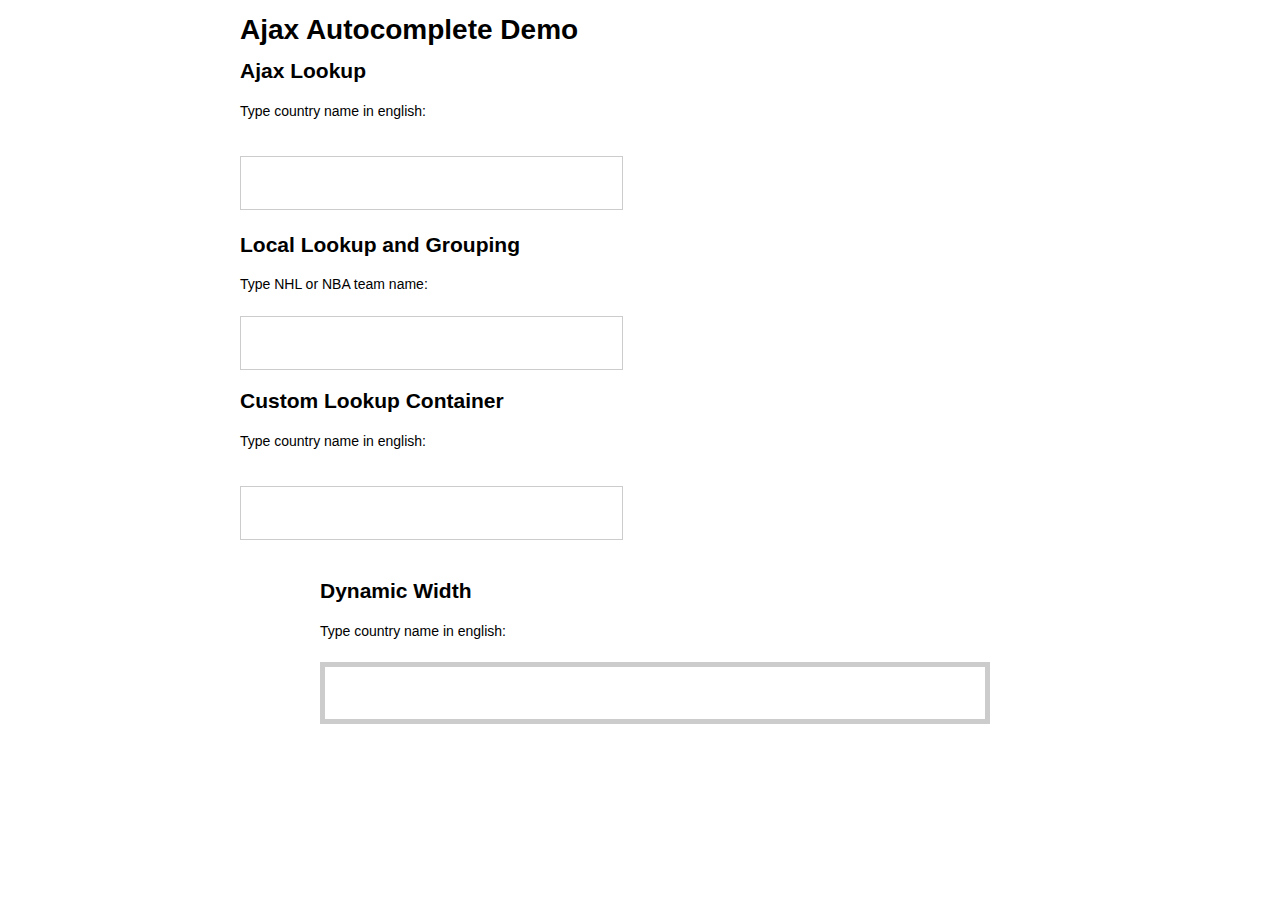
<file: admin/assets/js/plugins/autocomplete/index.htm>
﻿<!DOCTYPE html>
<html xmlns="http://www.w3.org/1999/xhtml">
<head>
    <title>DevBridge Autocomplete Demo</title>
    <link href="content/styles.css" rel="stylesheet" />
</head>
<body>
    <div class="container">
        <h1>Ajax Autocomplete Demo</h1>

        <h2>Ajax Lookup</h2>
        <p>Type country name in english:</p>
        <div style="position: relative; height: 80px;">
            <input type="text" name="country" id="autocomplete-ajax" style="position: absolute; z-index: 2; background: transparent;"/>
            <input type="text" name="country" id="autocomplete-ajax-x" disabled="disabled" style="color: #CCC; position: absolute; background: transparent; z-index: 1;"/>
        </div>
        <div id="selction-ajax"></div>
        
        <h2>Local Lookup and Grouping</h2>
        <p>Type NHL or NBA team name:</p>
        <div>
            <input type="text" name="country" id="autocomplete"/>
        </div>
        <div id="selection"></div>

        <h2>Custom Lookup Container</h2>
        <p>Type country name in english:</p>
        <div>
            <input type="text" name="country" id="autocomplete-custom-append" style="float: left;"/>
            <div id="suggestions-container" style="position: relative; float: left; width: 400px; margin: 10px;"></div>
        </div>
    </div>
    
    <div style="width: 50%; margin: 0 auto; clear: both;">
        <h2>Dynamic Width</h2>
        <p>Type country name in english:</p>
        <div>
            <input type="text" name="country" id="autocomplete-dynamic" style="width: 100%; border-width: 5px;"/>
        </div>
    </div>

    <script type="text/javascript" src="scripts/jquery-1.8.2.min.js"></script>
    <script type="text/javascript" src="scripts/jquery.mockjax.js"></script>
    <script type="text/javascript" src="src/jquery.autocomplete.js"></script>
    <script type="text/javascript" src="scripts/countries.js"></script>
    <script type="text/javascript" src="scripts/demo.js"></script>
</body>
</html>
</file>
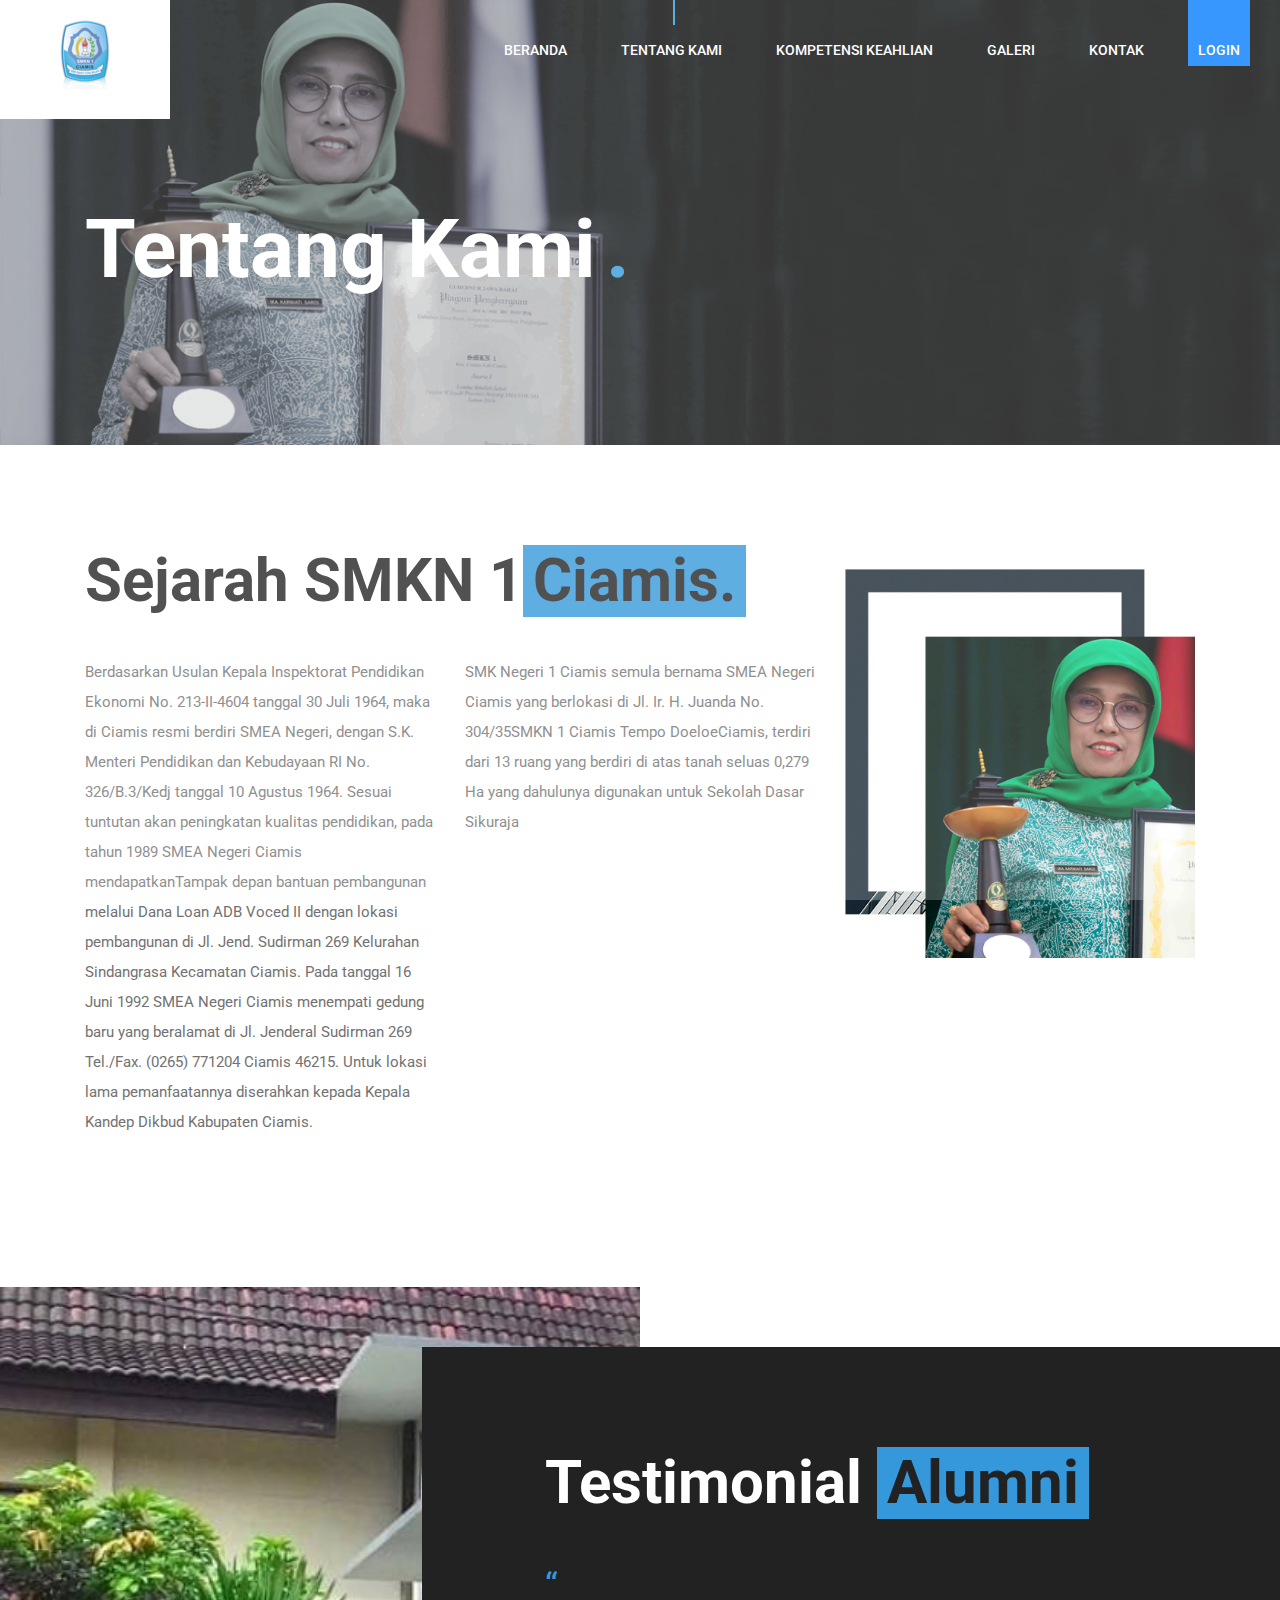
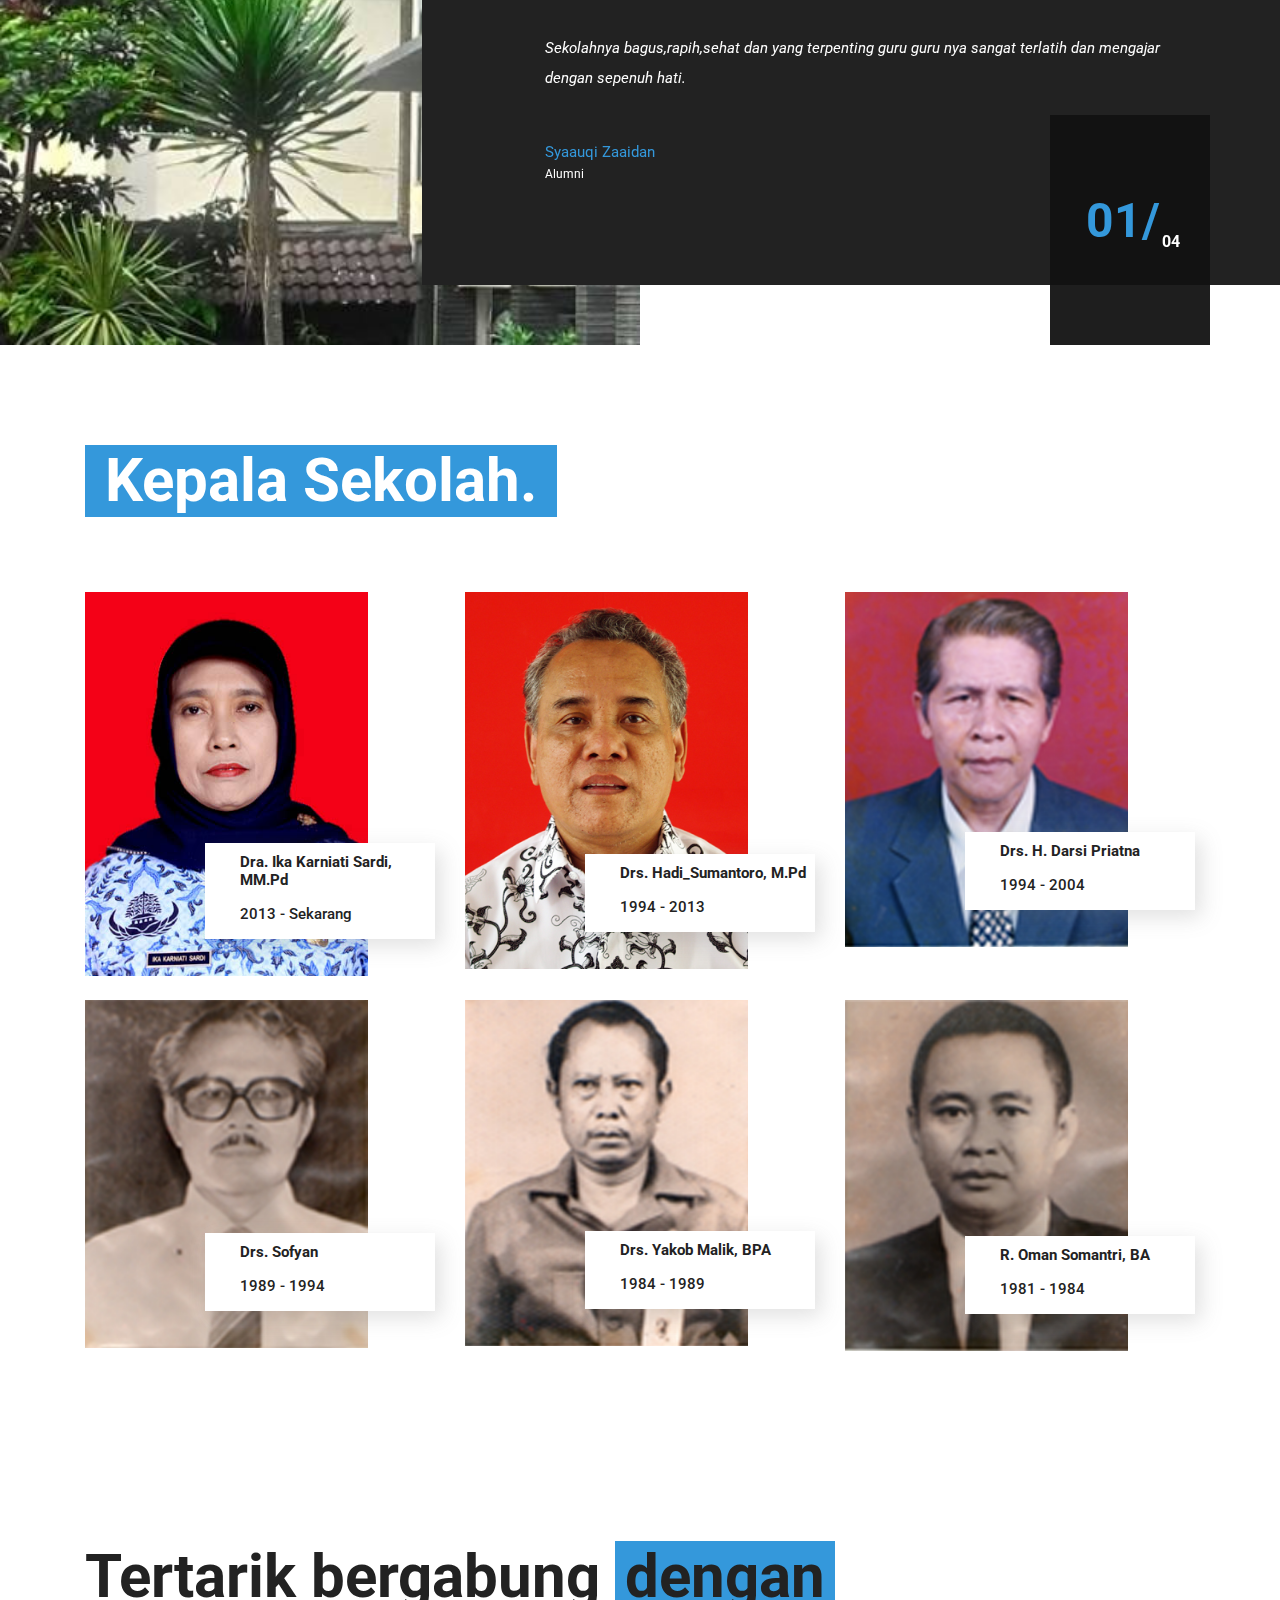
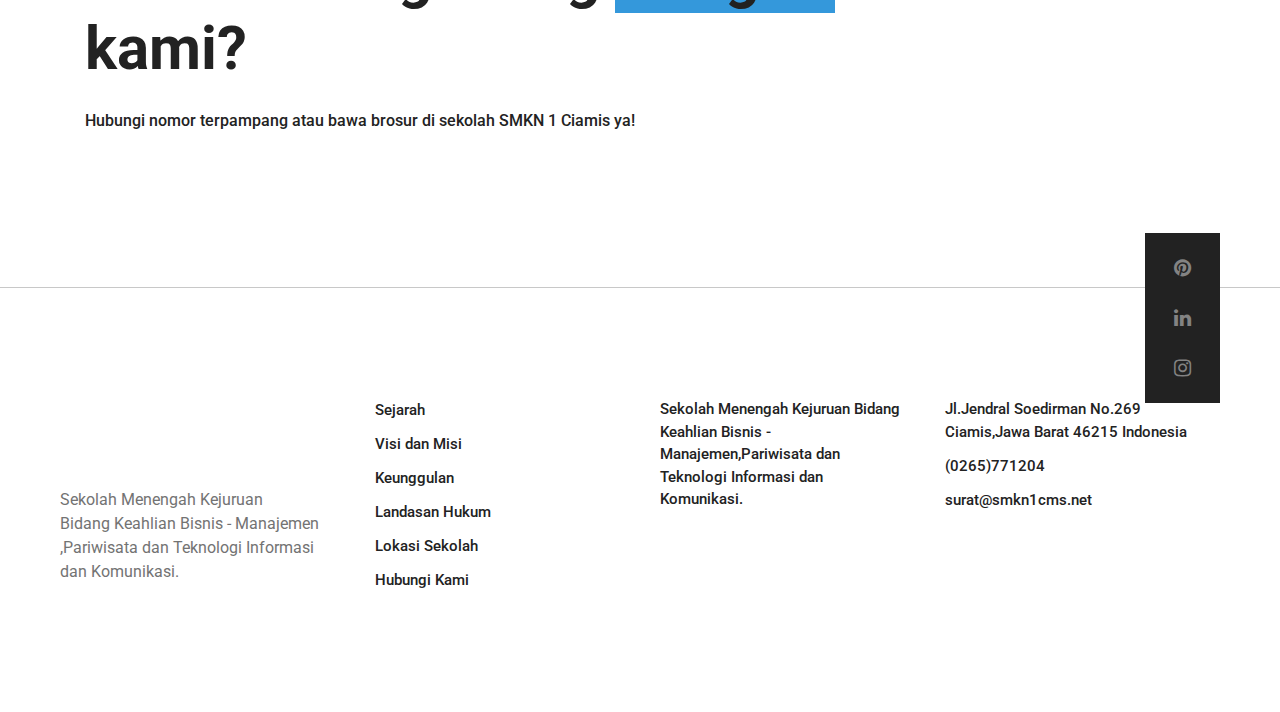
<file: about.html>
<!DOCTYPE html>
<html lang="en">

<head>
    <title>SMKN 1 Ciamis - Website Sekolah</title>
    <meta charset="UTF-8">
    <meta name="description" content="SMKN 1 Ciamis - Website">
    <meta name="keywords" content="arcade, architecture, onepage, creative, html">
    <meta name="viewport" content="width=device-width, initial-scale=1.0">
    <!-- Favicon -->
    <link href="img/logo2.png" rel="shortcut icon" />

    <!-- Google Fonts -->
    <link href="https://fonts.googleapis.com/css?family=Roboto:300,400,500,700" rel="stylesheet">

    <!-- Stylesheets -->
    <link rel="stylesheet" href="css/bootstrap.min.css" />
    <link rel="stylesheet" href="css/font-awesome.min.css" />
    <link rel="stylesheet" href="css/animate.css" />
    <link rel="stylesheet" href="css/owl.carousel.css" />
    <link rel="stylesheet" href="css/style.css" />


    <!--[if lt IE 9]>
	  <script src="https://oss.maxcdn.com/html5shiv/3.7.2/html5shiv.min.js"></script>
	  <script src="https://oss.maxcdn.com/respond/1.4.2/respond.min.js"></script>
	<![endif]-->

</head>

<body>
    <!-- Page Preloder -->
    <div id="preloder">
        <div class="loader"></div>
    </div>

    <!-- Header section start -->
    <header class="header-area">
        <a href="index.php" class="logo-area">
            <img src="img/logo.png" alt="">
        </a>
        <div class="nav-switch">
            <i class="fa fa-bars"></i>
        </div>
        <nav class="nav-menu">
            <ul>
                <li><a href="index.php">Beranda</a></li>
                <li class="active"><a href="about.html">Tentang Kami</a></li>
                <li><a href="jurusan.html">Kompetensi Keahlian</a></li>
                <li><a href="portfolio.html">Galeri</a></li>
                <li><a href="contact.html">Kontak</a></li>
                <li><a href="index.php" class="mobile-login btn-primary">Login</a></li>
            </ul>
        </nav>
    </header>
    <!-- Header section end -->


    <!-- Page header section start -->
    <section class="page-header-section set-bg" data-setbg="img/header-bg.jpg">
        <div class="container">
            <h1 class="header-title">Tentang Kami<span>.</span></h1>
        </div>
    </section>
    <!-- Page header section end -->



    <!-- Intro section start -->
    <section class="intro-section spad">
        <div class="container">
            <div class="row">
                <div class="col-lg-8 intro-text">
                    <h1>Sejarah SMKN 1<span>Ciamis.</span></h1>
                    <div class="row">
                        <div class="col-md-6">
                            <p>Berdasarkan Usulan Kepala Inspektorat Pendidikan Ekonomi No. 213-II-4604 tanggal 30 Juli 1964, maka di Ciamis resmi berdiri SMEA Negeri, dengan S.K. Menteri Pendidikan dan Kebudayaan RI No. 326/B.3/Kedj tanggal 10 Agustus 1964.
                                Sesuai tuntutan akan peningkatan kualitas pendidikan, pada tahun 1989 SMEA Negeri Ciamis mendapatkanTampak depan bantuan pembangunan melalui Dana Loan ADB Voced II dengan lokasi pembangunan di Jl. Jend. Sudirman 269 Kelurahan
                                Sindangrasa Kecamatan Ciamis. Pada tanggal 16 Juni 1992 SMEA Negeri Ciamis menempati gedung baru yang beralamat di Jl. Jenderal Sudirman 269 Tel./Fax. (0265) 771204 Ciamis 46215. Untuk lokasi lama pemanfaatannya diserahkan
                                kepada Kepala Kandep Dikbud Kabupaten Ciamis. </p>
                        </div>
                        <div class="col-md-6">
                            <p>SMK Negeri 1 Ciamis semula bernama SMEA Negeri Ciamis yang berlokasi di Jl. Ir. H. Juanda No. 304/35SMKN 1 Ciamis Tempo DoeloeCiamis, terdiri dari 13 ruang yang berdiri di atas tanah seluas 0,279 Ha yang dahulunya digunakan
                                untuk Sekolah Dasar Sikuraja</p>
                        </div>
                    </div>
                </div>
                <div class="col-lg-4 pt-4">
                    <img src="img/about.jpg" alt="">
                </div>
            </div>
        </div>
    </section>
    <!-- Intro section end -->


    <!-- Testimonials section start -->
    <section class="testimonials-section spad">
        <div class="testimonials-image-box"></div>
        <div class="container">
            <div class="row">
                <div class="col-lg-7 pl-lg-0 offset-lg-5 cta-content">
                    <h1>Testimonial <span> Alumni</span></h1>
                    <div class="qut">“</div>
                    <div class="testimonials-slider" id="test-slider">
                        <div class="ts-item">
                            <p>Sekolahnya bagus,rapih,sehat dan yang terpenting guru guru nya sangat terlatih dan mengajar dengan sepenuh hati.</p>
                            <h4>Syaauqi Zaaidan</h4>
                            <span>Alumni</span>
                        </div>
                        <div class="ts-item">
                            <p>Sekolah ini merupakan sekolah yang terbaik di ciamis dari segi manapun!</p>
                            <h4>Askal Fahrezi</h4>
                            <span>Alumni</span>
                        </div>
                        <div class="ts-item">
                            <p>Sekolahnya keren! jurusannya banyak! rame deh pokoknya!</p>
                            <h4>Luthfi Ramdhan</h4>
                            <span>Alumni</span>
                        </div>
                        <div class="ts-item">
                            <p>Banyak cowok ganteng.. pokoknya betah deh! hahahahah</p>
                            <h4>Nurul Annisa</h4>
                            <span>Alumni</span>
                        </div>

                    </div>
                    <div class="slide-num-holder test-slider" id="snh-2"></div>
                </div>
            </div>
        </div>
    </section>
    <!-- Testimonials section end -->



    <!-- Team section start -->
    <section class="team-section spad">
        <div class="container">
            <div class="section-title mb100">
                <h1 class="text-white">Kepala Sekolah.</h1>
            </div>
            <div class="row">
                <div class="col-lg-4 col-md-6">
                    <div class="team-member">
                        <img src="img/team/1.jpg" alt="">
                        <div class="member-info">
                            <h4>Dra. Ika Karniati Sardi, MM.Pd</h4>
                            <p>2013 - Sekarang</p>
                        </div>
                    </div>
                </div>
                <div class="col-lg-4 col-md-6">
                    <div class="team-member">
                        <img src="img/team/2.jpg" alt="">
                        <div class="member-info">
                            <h4>Drs. Hadi_Sumantoro, M.Pd</h4>
                            <p>1994 - 2013</p>
                        </div>
                    </div>
                </div>
                <div class="col-lg-4 col-md-6">
                    <div class="team-member">
                        <img src="img/team/3.jpg" alt="">
                        <div class="member-info">
                            <h4>Drs. H. Darsi Priatna</h4>
                            <p>1994 - 2004</p>
                        </div>
                    </div>
                </div>
            </div>
            <br>
            <div class="row">
                <div class="col-lg-4 col-md-6">
                    <div class="team-member">
                        <img src="img/team/4.jpg" alt="">
                        <div class="member-info">
                            <h4>Drs. Sofyan</h4>
                            <p>1989 - 1994</p>
                        </div>
                    </div>
                </div>
                <div class="col-lg-4 col-md-6">
                    <div class="team-member">
                        <img src="img/team/5.jpg" alt="">
                        <div class="member-info">
                            <h4>Drs. Yakob Malik, BPA</h4>
                            <p>1984 - 1989</p>
                        </div>
                    </div>
                </div>
                <div class="col-lg-4 col-md-6">
                    <div class="team-member">
                        <img src="img/team/6.jpg" alt="">
                        <div class="member-info">
                            <h4>R. Oman Somantri, BA</h4>
                            <p>1981 - 1984</p>
                        </div>
                    </div>
                </div>
            </div>
        </div>

    </section>
    <!-- Team section end -->


    <section class="promo-section">
        <div class="container">
            <div class="row">
                <div class="col-lg-9 promo-text">
                    <h1>Tertarik bergabung <span>dengan</span> kami?</h1>
                    <p>Hubungi nomor terpampang atau bawa brosur di sekolah SMKN 1 Ciamis ya!</p>
                </div>
                <!-- <div class="col-lg-3 text-lg-right">
					<a href="#" class="site-btn sb-dark mt-4">Get in Touch</a>
				</div> -->
            </div>
        </div>
    </section>




    <!-- Footer section start -->
    <footer class="footer-section">
        <div class="footer-social">
            <div class="social-links">
                <a href="#"><i class="fa fa-pinterest"></i></a>
                <a href="#"><i class="fa fa-linkedin"></i></a>
                <a href="#"><i class="fa fa-instagram"></i></a>
            </div>
        </div>
        <div class="container">
            <div class="row">
                <div class="col-lg-9 offset-lg-3">
                    <div class="row">
                        <div class="col-md-4">
                            <div class="footer-item">
                                <ul>
                                    <li><a href="#">Sejarah</a></li>
                                    <li><a href="#">Visi dan Misi</a></li>
                                    <li><a href="#">Keunggulan</a></li>
                                    <li><a href="#">Landasan Hukum</a></li>
                                    <li><a href="#">Lokasi Sekolah</a></li>
                                    <li><a href="#">Hubungi Kami</a></li>
                                </ul>
                            </div>
                        </div>
                        <div class="col-md-4">
                            <div class="footer-item">
                                <ul>
                                    <li><a href="#">Sekolah Menengah Kejuruan Bidang Keahlian Bisnis - Manajemen,Pariwisata dan Teknologi Informasi dan Komunikasi.</a></li>
                                </ul>
                            </div>
                        </div>
                        <div class="col-md-4">
                            <div class="footer-item">
                                <ul>
                                    <li><a href="#">Jl.Jendral Soedirman No.269 Ciamis,Jawa Barat 46215 Indonesia</a></li>
                                    <li><a href="#">(0265)771204</a></li>
                                    <li><a href="#">surat@smkn1cms.net</a></li>
                                </ul>
                            </div>
                        </div>
                    </div>
                </div>
            </div>
        </div>

        <!-- Link back to Colorlib can't be removed. Template is licensed under CC BY 3.0. -->
        <div class="copyright">Sekolah Menengah Kejuruan <br> Bidang Keahlian Bisnis - Manajemen <br>,Pariwisata dan Teknologi Informasi <br> dan Komunikasi.</div>
        <!-- Link back to Colorlib can't be removed. Template is licensed under CC BY 3.0. -->

    </footer>
    <!-- Footer section end -->



    <!--====== Javascripts & Jquery ======-->

    <script src="js/jquery-2.1.4.min.js"></script>
    <script src="js/bootstrap.min.js"></script>
    <script src="js/isotope.pkgd.min.js"></script>
    <script src="js/owl.carousel.min.js"></script>
    <script src="js/jquery.owl-filter.js"></script>
    <script src="js/magnific-popup.min.js"></script>
    <script src="js/circle-progress.min.js"></script>
    <script src="js/main.js"></script>
    <script src="//code.tidio.co/0utbudteo0psxelowtmbuxsliit9gjfm.js" async></script>
</body>

</html>
</file>
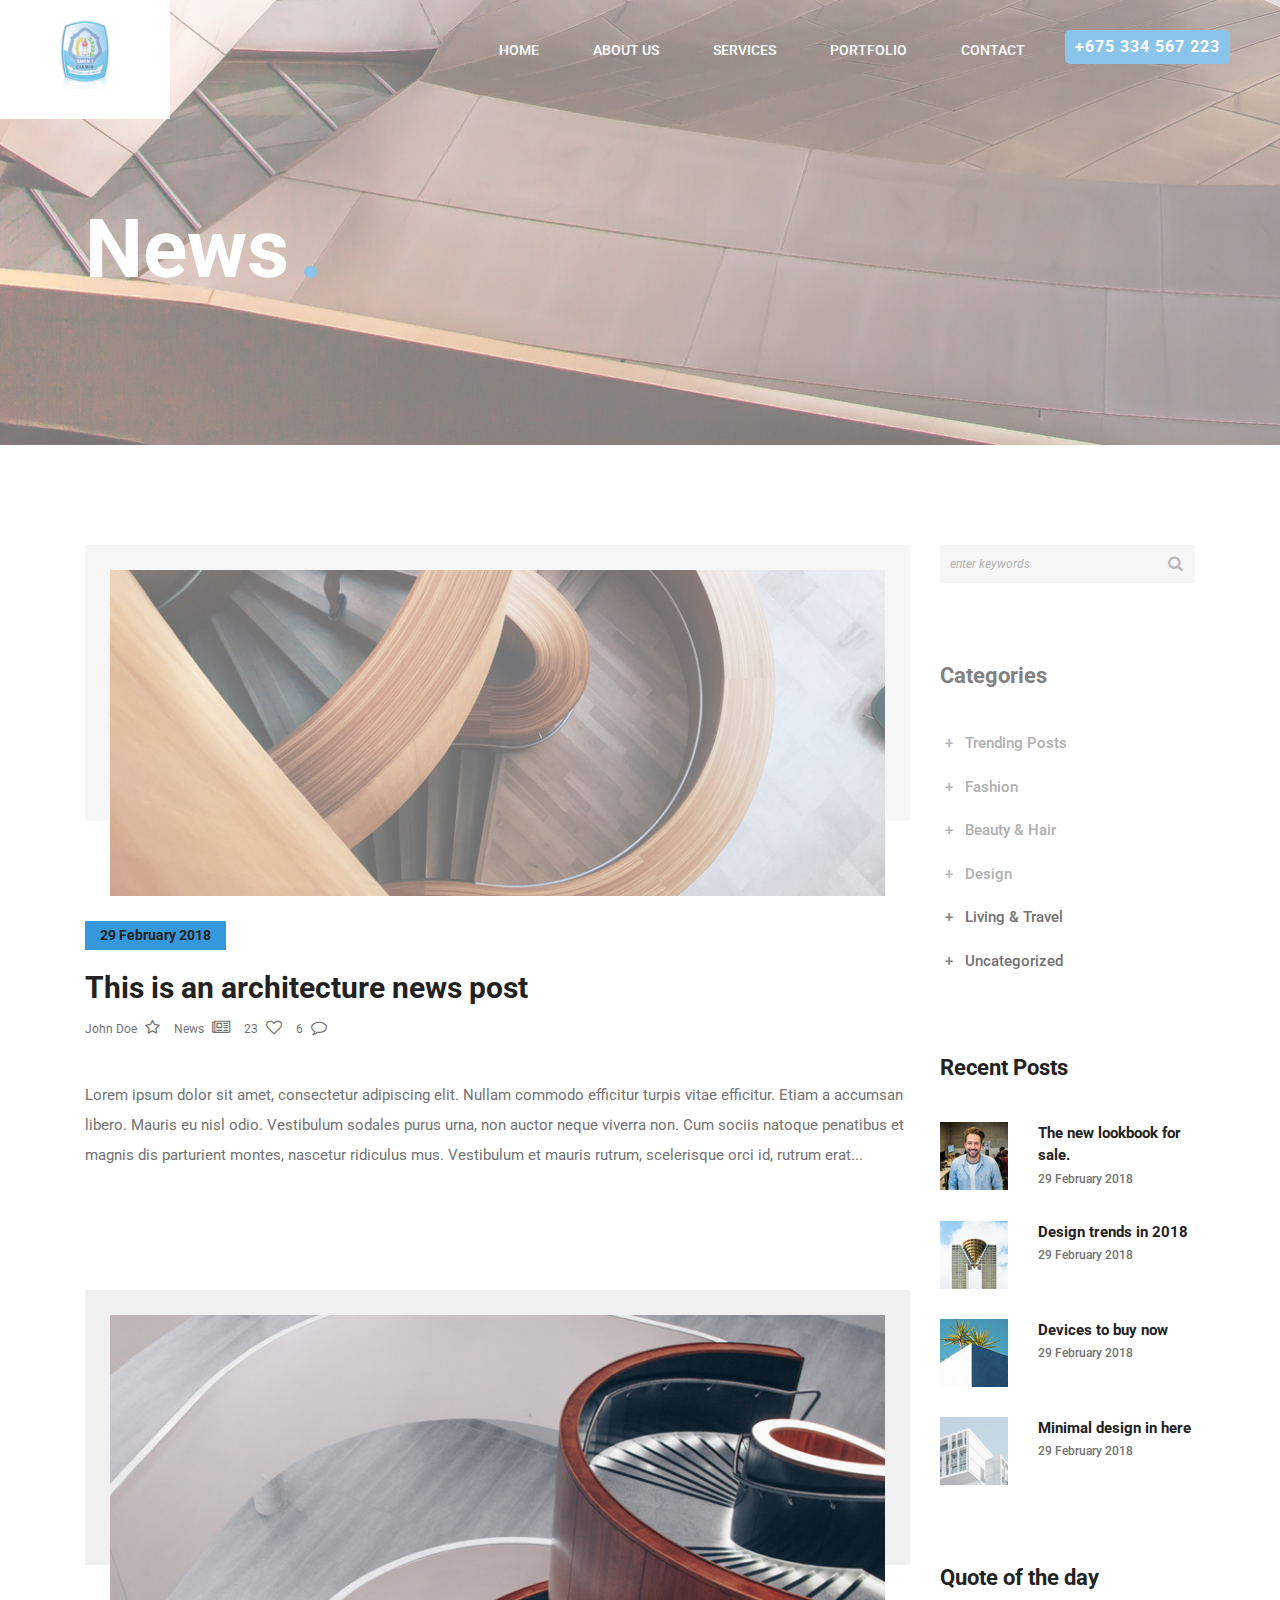
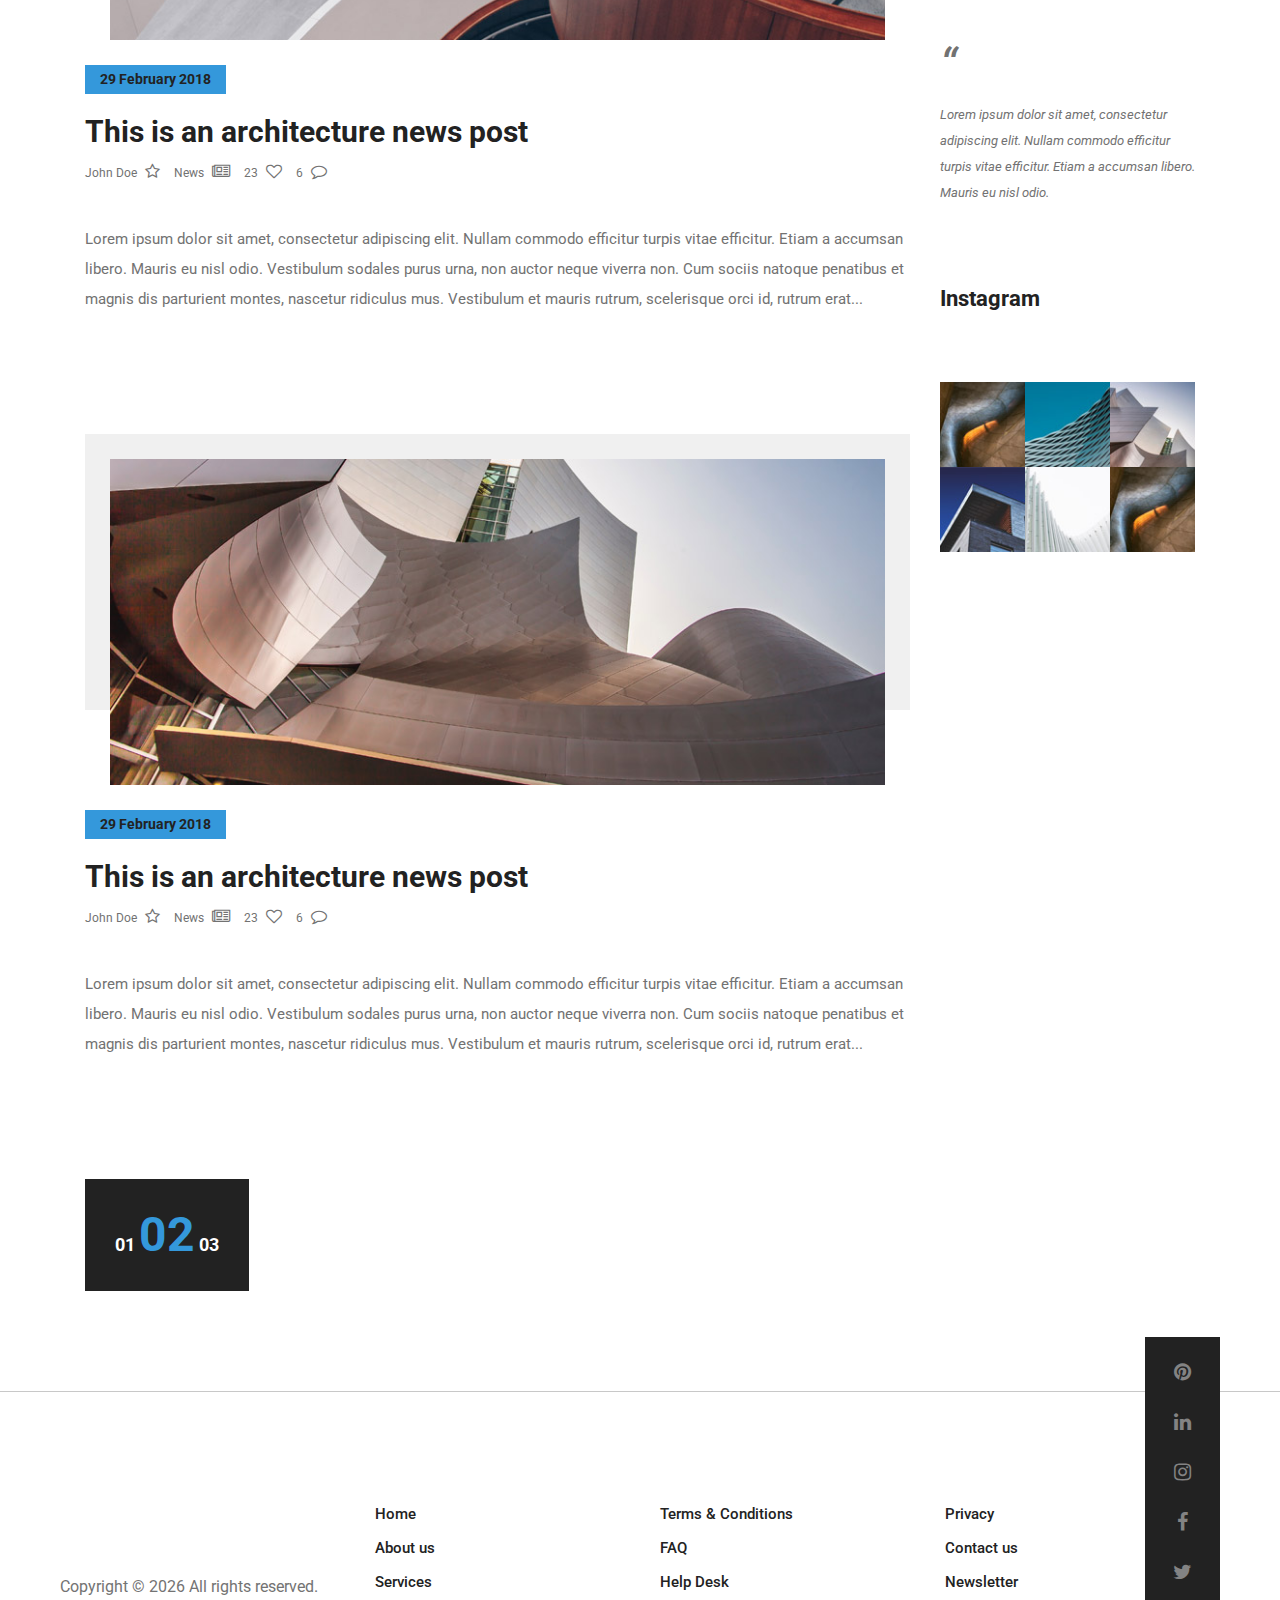
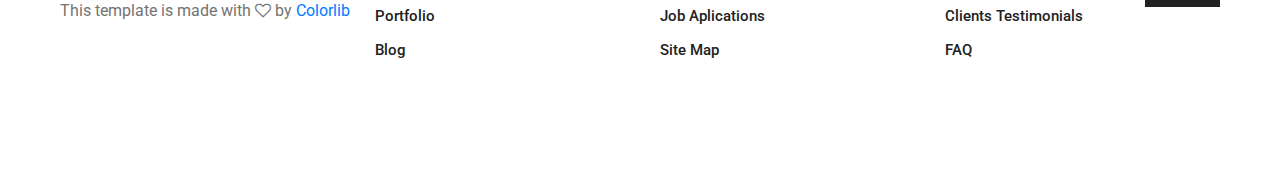
<file: blog.html>
<!DOCTYPE html>
<html lang="en">
<head>
	<title>Arcade - Architecture</title>
	<meta charset="UTF-8">
	<meta name="description" content="Arcade - Architecture Template">
	<meta name="keywords" content="arcade, architecture, onepage, creative, html">
	<meta name="viewport" content="width=device-width, initial-scale=1.0">
	<!-- Favicon -->   
	<link href="img/favicon.ico" rel="shortcut icon"/>

	<!-- Google Fonts -->
	<link href="https://fonts.googleapis.com/css?family=Roboto:300,400,500,700" rel="stylesheet">

	<!-- Stylesheets -->
	<link rel="stylesheet" href="css/bootstrap.min.css"/>
	<link rel="stylesheet" href="css/font-awesome.min.css"/>
	<link rel="stylesheet" href="css/animate.css"/>
	<link rel="stylesheet" href="css/owl.carousel.css"/>
	<link rel="stylesheet" href="css/style.css"/>


	<!--[if lt IE 9]>
	  <script src="https://oss.maxcdn.com/html5shiv/3.7.2/html5shiv.min.js"></script>
	  <script src="https://oss.maxcdn.com/respond/1.4.2/respond.min.js"></script>
	<![endif]-->

</head>
<body>
	<!-- Page Preloder -->
	<div id="preloder">
		<div class="loader"></div>
	</div>
	
	<!-- Header section start -->   
	<header class="header-area">
		<a href="home.html" class="logo-area">
			<img src="img/logo.png" alt="">
		</a>
		<div class="nav-switch">
			<i class="fa fa-bars"></i>
		</div>
		<div class="phone-number">+675 334 567 223</div>
		<nav class="nav-menu">
			<ul>
				<li><a href="home.html">Home</a></li>
				<li><a href="about.html">About us</a></li>
				<li><a href="service.html">Services</a></li>
				<li><a href="portfolio.html">Portfolio</a></li>
				<li><a href="contact.html">Contact</a></li>
			</ul>
		</nav>
	</header>
	<!-- Header section end -->   


	<!-- Page header section start -->
	<section class="page-header-section set-bg" data-setbg="img/header-bg-1.jpg">
		<div class="container">
			<h1 class="header-title">News<span>.</span></h1>
		</div>
	</section>
	<!-- Page header section end -->


	<!-- Page section start -->	
	<section class="page-section spad">
		<div class="container">
			<div class="row">
				<div class="col-lg-9 col-md-12">
					<!-- Blog post -->
					<div class="blog-post">
						<div class="thumb">
							<a href="#">
								<img src="img/blog/1.jpg" alt="">
							</a>
						</div>
						<div class="blog-content">
							<div class="post-date">29 February 2018</div>
							<h2><a href="">This is an architecture news post</a></h2>
							<div class="post-meta">
								<a href="#">John Doe <i class="fa fa-star-o"></i></a> 
								<a href="#">News <i class="fa fa-newspaper-o"></i></a> 
								<a href="#">23 <i class="fa fa-heart-o"></i></a> 
								<a href="#">6 <i class="fa fa-comment-o"></i></a> 
							</div>
							<p>Lorem ipsum dolor sit amet, consectetur adipiscing elit. Nullam commodo efficitur turpis vitae efficitur. Etiam a accumsan libero. Mauris eu nisl odio. Vestibulum sodales purus urna, non auctor neque viverra non. Cum sociis natoque penatibus et magnis dis parturient montes, nascetur ridiculus mus. Vestibulum et mauris rutrum, scelerisque orci id, rutrum erat...</p>
						</div>
					</div>
					<!-- Blog post -->
					<div class="blog-post">
						<div class="thumb">
							<a href="#">
								<img src="img/blog/2.jpg" alt="">
							</a>
						</div>
						<div class="blog-content">
							<div class="post-date">29 February 2018</div>
							<h2><a href="">This is an architecture news post</a></h2>
							<div class="post-meta">
								<a href="#">John Doe <i class="fa fa-star-o"></i></a> 
								<a href="#">News <i class="fa fa-newspaper-o"></i></a> 
								<a href="#">23 <i class="fa fa-heart-o"></i></a> 
								<a href="#">6 <i class="fa fa-comment-o"></i></a> 
							</div>
							<p>Lorem ipsum dolor sit amet, consectetur adipiscing elit. Nullam commodo efficitur turpis vitae efficitur. Etiam a accumsan libero. Mauris eu nisl odio. Vestibulum sodales purus urna, non auctor neque viverra non. Cum sociis natoque penatibus et magnis dis parturient montes, nascetur ridiculus mus. Vestibulum et mauris rutrum, scelerisque orci id, rutrum erat...</p>
						</div>
					</div>
					<!-- Blog post -->
					<div class="blog-post">
						<div class="thumb">
							<a href="#">
								<img src="img/blog/3.jpg" alt="">
							</a>
						</div>
						<div class="blog-content">
							<div class="post-date">29 February 2018</div>
							<h2><a href="">This is an architecture news post</a></h2>
							<div class="post-meta">
								<a href="#">John Doe <i class="fa fa-star-o"></i></a> 
								<a href="#">News <i class="fa fa-newspaper-o"></i></a> 
								<a href="#">23 <i class="fa fa-heart-o"></i></a> 
								<a href="#">6 <i class="fa fa-comment-o"></i></a> 
							</div>
							<p>Lorem ipsum dolor sit amet, consectetur adipiscing elit. Nullam commodo efficitur turpis vitae efficitur. Etiam a accumsan libero. Mauris eu nisl odio. Vestibulum sodales purus urna, non auctor neque viverra non. Cum sociis natoque penatibus et magnis dis parturient montes, nascetur ridiculus mus. Vestibulum et mauris rutrum, scelerisque orci id, rutrum erat...</p>
						</div>
					</div>
					<div class="pagination">
						<a href="#">01</a>
						<a href="" class="active">02</a>
						<a href="">03</a>
					</div>
				</div>
				<div class="col-lg-3 col-md-5 mt-5 mt-lg-0 sidebar">
					<!-- widget -->
					<div class="widget-area">
						<form class="search">
							<input type="text" placeholder="enter keywords">
							<button><i class="fa fa-search"></i></button>
						</form>
					</div>
					<!-- widget -->
					<div class="widget-area">
						<h3 class="widget-title">Categories</h3>
						<ul>
							<li><a href="">Trending Posts </a></li>
							<li><a href="">Fashion</a></li>
							<li><a href="">Beauty & Hair</a></li>
							<li><a href="">Design</a></li>
							<li><a href="">Living & Travel</a></li>
							<li><a href="">Uncategorized</a></li>
						</ul>
					</div>
					<!-- widget -->
					<div class="widget-area">
						<h3 class="widget-title">Recent Posts</h3>
						<div class="rp-widget">
							<div class="rp-widget-item">
								<div class="thumb">
									<img src="img/blog/recent-post/1.jpg" alt="#">
								</div>
								<div class="rp-content">
									<h4>The new lookbook for sale.</h4>
									<p>29 February 2018</p>
								</div>
							</div>
							<div class="rp-widget-item">
								<div class="thumb">
									<img src="img/blog/recent-post/2.jpg" alt="#">
								</div>
								<div class="rp-content">
									<h4>Design trends in 2018</h4>
									<p>29 February 2018</p>
								</div>
							</div>
							<div class="rp-widget-item">
								<div class="thumb">
									<img src="img/blog/recent-post/3.jpg" alt="#">
								</div>
								<div class="rp-content">
									<h4>Devices to buy now</h4>
									<p>29 February 2018</p>
								</div>
							</div>
							<div class="rp-widget-item">
								<div class="thumb">
									<img src="img/blog/recent-post/4.jpg" alt="#">
								</div>
								<div class="rp-content">
									<h4>Minimal design in here</h4>
									<p>29 February 2018</p>
								</div>
							</div>
						</div>
					</div>
					<!-- widget -->
					<div class="widget-area">
						<h3 class="widget-title">Quote of the day</h3>
						<div class="quote-widget">
							<span>“</span>
							<p>Lorem ipsum dolor sit amet, consectetur adipiscing elit. Nullam commodo efficitur turpis vitae efficitur. Etiam a accumsan libero. Mauris eu nisl odio. </p>
						</div>
					</div>
					<!-- widget -->
					<div class="widget-area">
						<h3 class="widget-title">Instagram</h3>
						<div class="instagram-widget">
							<a href="#"><img src="img/blog/instagram/1.jpg" alt="#"></a>
							<a href="#"><img src="img/blog/instagram/2.jpg" alt="#"></a>
							<a href="#"><img src="img/blog/instagram/3.jpg" alt="#"></a>
							<a href="#"><img src="img/blog/instagram/4.jpg" alt="#"></a>
							<a href="#"><img src="img/blog/instagram/5.jpg" alt="#"></a>
							<a href="#"><img src="img/blog/instagram/1.jpg" alt="#"></a>
						</div>
					</div>
				</div>
			</div>
		</div>
	</section>
	<!-- Page section end -->


	<!-- Footer section start -->
	<footer class="footer-section">
		<div class="footer-social">
			<div class="social-links">
				<a href="#"><i class="fa fa-pinterest"></i></a>
				<a href="#"><i class="fa fa-linkedin"></i></a>
				<a href="#"><i class="fa fa-instagram"></i></a>
				<a href="#"><i class="fa fa-facebook"></i></a>
				<a href="#"><i class="fa fa-twitter"></i></a>
			</div>
		</div>
		<div class="container">
			<div class="row">
				<div class="col-lg-9 offset-lg-3">
					<div class="row">
						<div class="col-md-4">
							<div class="footer-item">
								<ul>
									<li><a href="#">Home</a></li>
									<li><a href="#">About us</a></li>
									<li><a href="#">Services</a></li>
									<li><a href="#">Portfolio</a></li>
									<li><a href="#">Blog</a></li>
								</ul>
							</div>
						</div>
						<div class="col-md-4">
							<div class="footer-item">
								<ul>
									<li><a href="#">Terms & Conditions</a></li>
									<li><a href="#">FAQ</a></li>
									<li><a href="#">Help Desk</a></li>
									<li><a href="#">Job Aplications</a></li>
									<li><a href="#">Site Map</a></li>
								</ul>
							</div>
						</div>
						<div class="col-md-4">
							<div class="footer-item">
								<ul>
									<li><a href="#">Privacy</a></li>
									<li><a href="#">Contact us</a></li>
									<li><a href="#">Newsletter</a></li>
									<li><a href="#">Clients Testimonials</a></li>
									<li><a href="#">FAQ</a></li>
								</ul>
							</div>
						</div>
					</div>
				</div>
			</div>
		</div>
		<!-- Link back to Colorlib can't be removed. Template is licensed under CC BY 3.0. -->
     <div class="copyright">Copyright &copy; <script>document.write(new Date().getFullYear());</script> All rights reserved.  <br>This template is made with <i class="fa fa-heart-o" aria-hidden="true"></i> by <a href="https://colorlib.com" target="_blank">Colorlib</a></div>
    <!-- Link back to Colorlib can't be removed. Template is licensed under CC BY 3.0. -->
	</footer>
	<!-- Footer section end -->



	<!--====== Javascripts & Jquery ======-->
	<script src="js/jquery-2.1.4.min.js"></script>
	<script src="js/bootstrap.min.js"></script>
	<script src="js/isotope.pkgd.min.js"></script>
	<script src="js/owl.carousel.min.js"></script>
	<script src="js/jquery.owl-filter.js"></script>
	<script src="js/magnific-popup.min.js"></script>
	<script src="js/circle-progress.min.js"></script>
	<script src="js/main.js"></script>
</body>
</html>
</file>
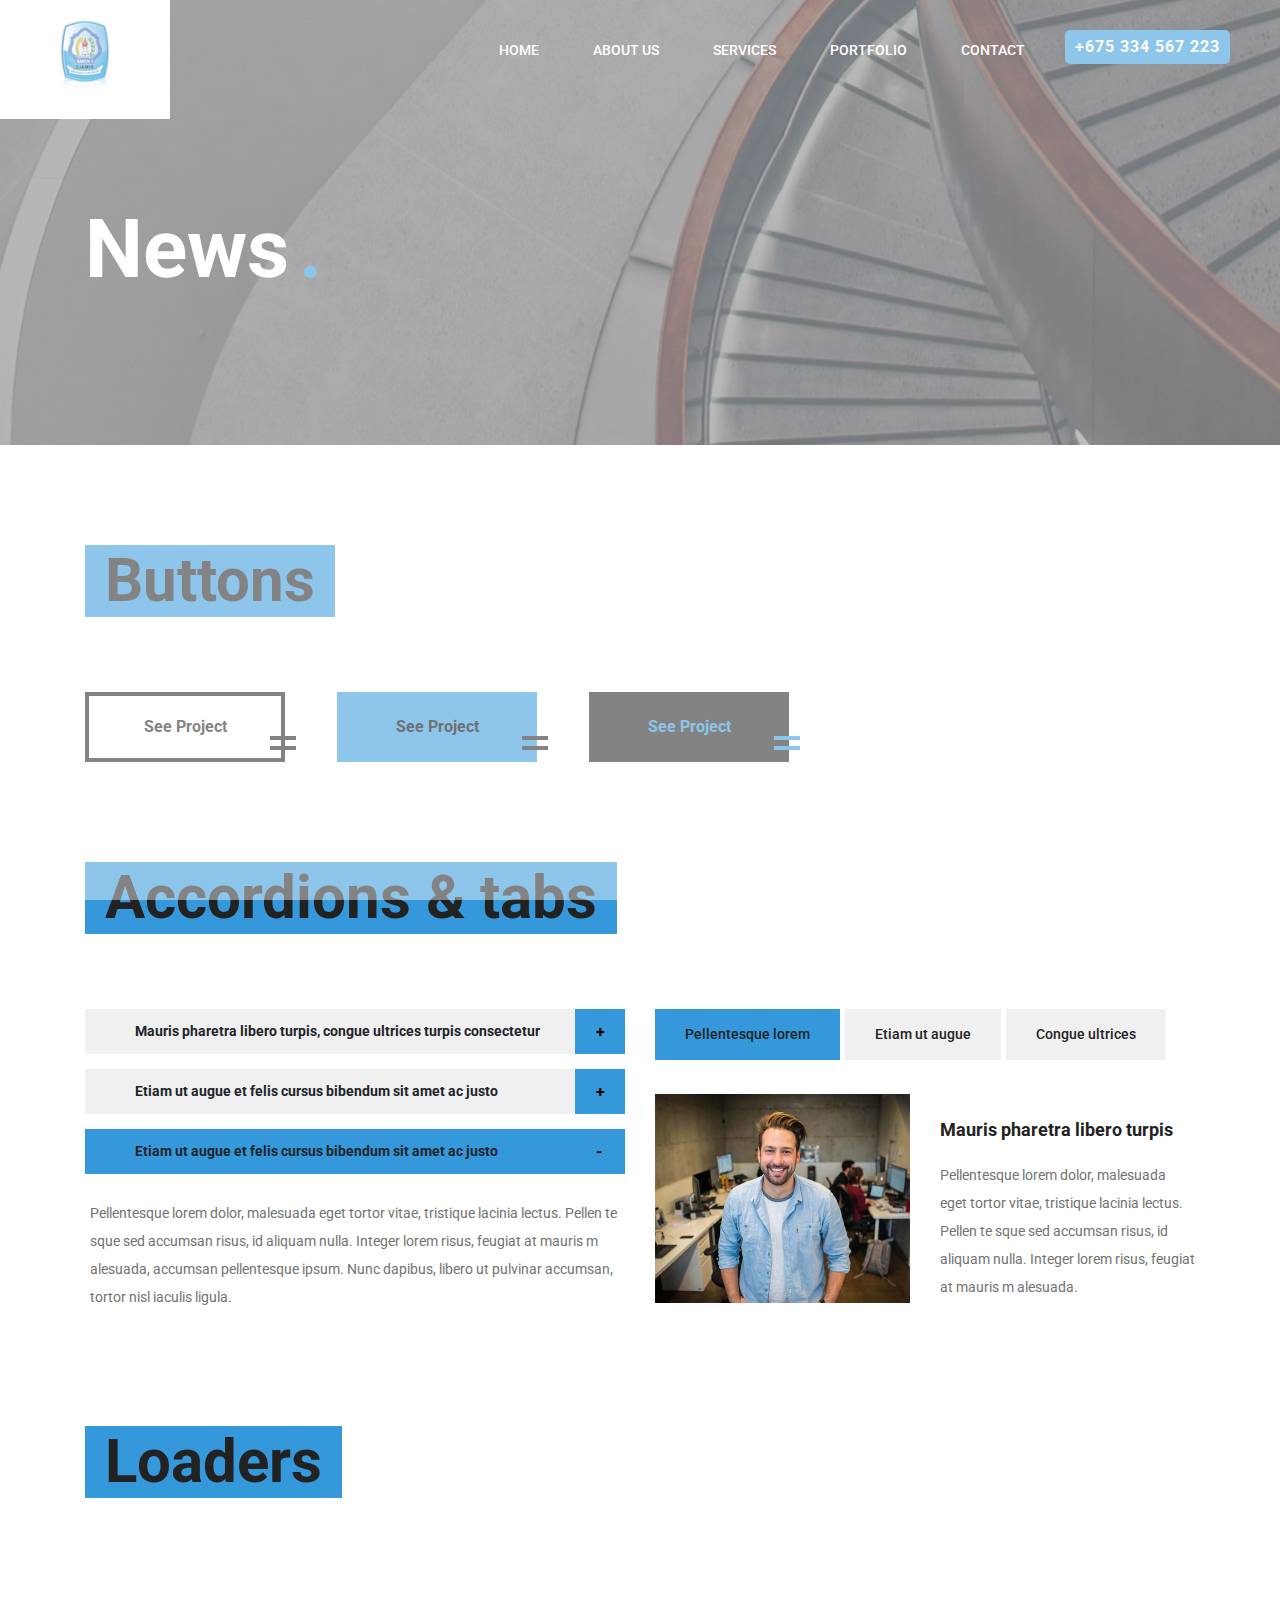
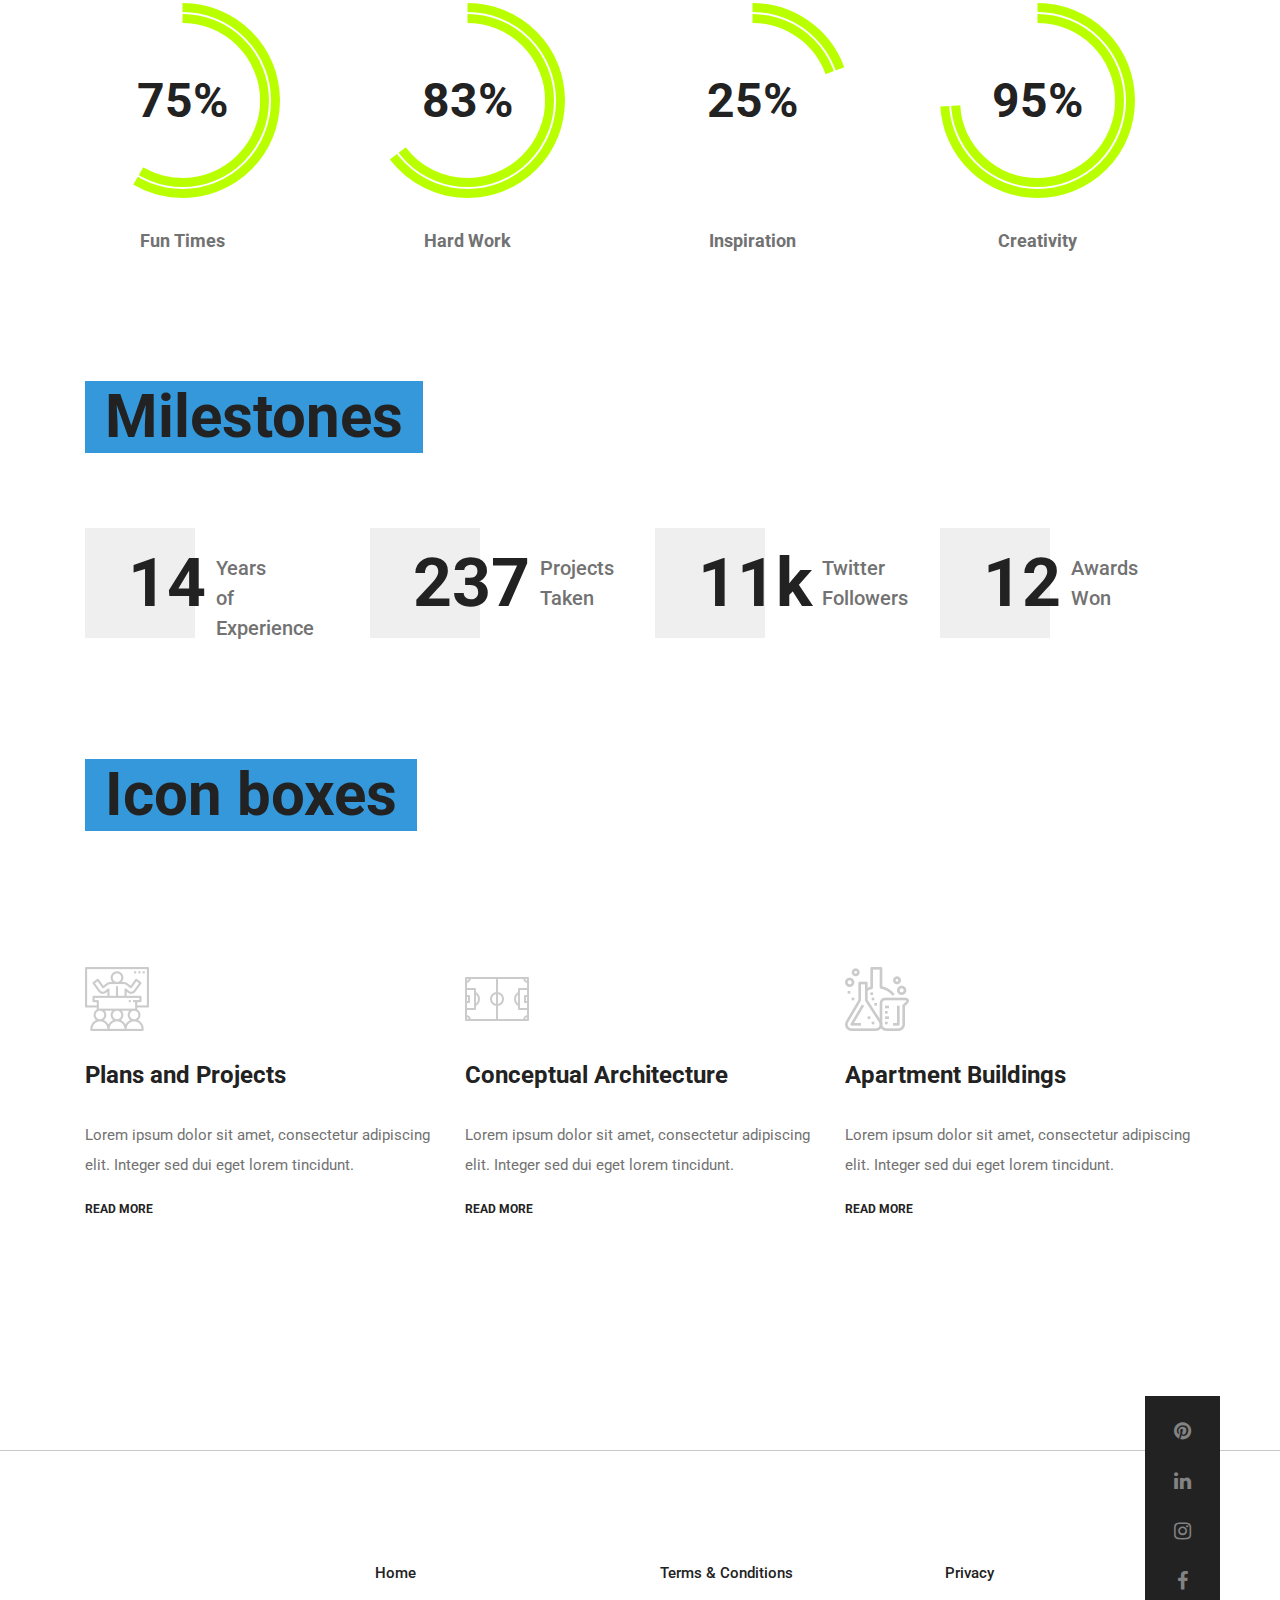
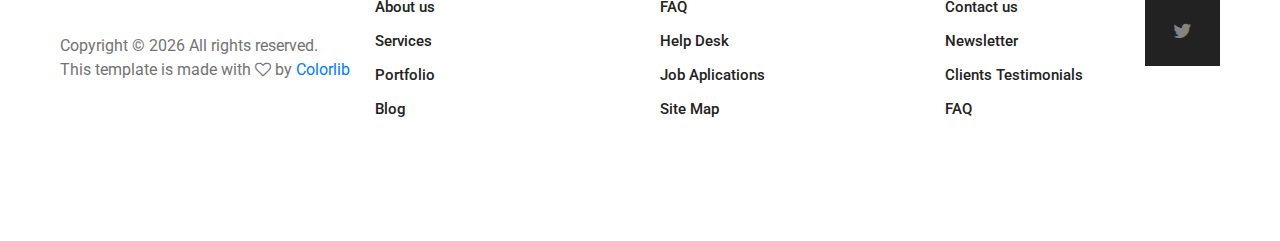
<file: element.html>
<!DOCTYPE html>
<html lang="en">
<head>
	<title>Arcade - Architecture</title>
	<meta charset="UTF-8">
	<meta name="description" content="Arcade - Architecture Template">
	<meta name="keywords" content="arcade, architecture, onepage, creative, html">
	<meta name="viewport" content="width=device-width, initial-scale=1.0">
	<!-- Favicon -->   
	<link href="img/favicon.ico" rel="shortcut icon"/>

	<!-- Google Fonts -->
	<link href="https://fonts.googleapis.com/css?family=Roboto:300,400,500,700" rel="stylesheet">

	<!-- Stylesheets -->
	<link rel="stylesheet" href="css/bootstrap.min.css"/>
	<link rel="stylesheet" href="css/font-awesome.min.css"/>
	<link rel="stylesheet" href="css/animate.css"/>
	<link rel="stylesheet" href="css/owl.carousel.css"/>
	<link rel="stylesheet" href="css/style.css"/>


	<!--[if lt IE 9]>
	  <script src="https://oss.maxcdn.com/html5shiv/3.7.2/html5shiv.min.js"></script>
	  <script src="https://oss.maxcdn.com/respond/1.4.2/respond.min.js"></script>
	<![endif]-->

</head>
<body>
	<!-- Page Preloder -->
	<div id="preloder">
		<div class="loader"></div>
	</div>
	
	<!-- Header section start -->   
	<header class="header-area">
		<a href="home.html" class="logo-area">
			<img src="img/logo.png" alt="">
		</a>
		<div class="nav-switch">
			<i class="fa fa-bars"></i>
		</div>
		<div class="phone-number">+675 334 567 223</div>
		<nav class="nav-menu">
			<ul>
				<li><a href="home.html">Home</a></li>
				<li><a href="about.html">About us</a></li>
				<li><a href="service.html">Services</a></li>
				<li><a href="portfolio.html">Portfolio</a></li>
				<li><a href="contact.html">Contact</a></li>
			</ul>
		</nav>
	</header>
	<!-- Header section end -->   


	<!-- Page header section start -->
	<section class="page-header-section set-bg" data-setbg="img/header-bg-2.jpg">
		<div class="container">
			<h1 class="header-title">News<span>.</span></h1>
		</div>
	</section>
	<!-- Page header section end -->


	<!-- Page section start -->	
	<section class="page-section spad">
		<div class="container">
			<!-- Single element -->
			<div class="element">
				<div class="section-title">
					<h1>Buttons</h1>
				</div>
				<div class="buttons">
					<button class="site-btn sb-dark mr-5">See Project</button>
					<button class="site-btn sb-solid-color mr-5">See Project</button>
					<button class="site-btn sb-solid-dark">See Project</button>
				</div>
			</div>
			<!-- Single element -->
			<div class="element">
				<div class="section-title">
					<h1>Accordions & tabs</h1>
				</div>
				<div class="row">
					<!-- Accordions -->
					<div class="col-md-6">
						<div id="accordion" class="accordion-area">
							<div class="panel">
								<div class="panel-header" id="headingOne">
									Mauris pharetra libero turpis, congue ultrices turpis consectetur 
									<button class="panel-link" data-toggle="collapse" data-target="#collapse1" aria-expanded="false" aria-controls="collapse1"></button>
								</div>
								<div id="collapse1" class="collapse" aria-labelledby="headingOne" data-parent="#accordion">
									<div class="panel-body">
										<p>Pellentesque lorem dolor, malesuada eget tortor vitae, tristique lacinia lectus. Pellen te sque sed accumsan risus, id aliquam nulla. Integer lorem risus, feugiat at mauris m alesuada, accumsan pellentesque ipsum. Nunc dapibus, libero ut pulvinar accumsan, tortor nisl iaculis ligula. </p>
									</div>
								</div>
							</div>
							<div class="panel">
								<div class="panel-header" id="headingTwo">
									Etiam ut augue et felis cursus bibendum sit amet ac justo
									<button class="panel-link" data-toggle="collapse" data-target="#collapse2" aria-expanded="false" aria-controls="collapse2"></button>
								</div>
								<div id="collapse2" class="collapse" aria-labelledby="headingTwo" data-parent="#accordion">
									<div class="panel-body">
										<p>Pellentesque lorem dolor, malesuada eget tortor vitae, tristique lacinia lectus. Pellen te sque sed accumsan risus, id aliquam nulla. Integer lorem risus, feugiat at mauris m alesuada, accumsan pellentesque ipsum. Nunc dapibus, libero ut pulvinar accumsan, tortor nisl iaculis ligula. </p>
									</div>
								</div>
							</div>
							<div class="panel">
								<div class="panel-header active" id="headingThree">
									Etiam ut augue et felis cursus bibendum sit amet ac justo
									<button class="panel-link" data-toggle="collapse" data-target="#collapse3" aria-expanded="true" aria-controls="collapse3"></button>
								</div>
								<div id="collapse3" class="collapse show" aria-labelledby="headingThree" data-parent="#accordion">
									<div class="panel-body">
										<p>Pellentesque lorem dolor, malesuada eget tortor vitae, tristique lacinia lectus. Pellen te sque sed accumsan risus, id aliquam nulla. Integer lorem risus, feugiat at mauris m alesuada, accumsan pellentesque ipsum. Nunc dapibus, libero ut pulvinar accumsan, tortor nisl iaculis ligula. </p>
									</div>
								</div>
							</div>
						</div>
					</div>
					<div class="col-lg-6">
						<div class="tab-element">
							<ul class="nav nav-tabs" id="myTab" role="tablist">
								<li class="nav-item">
									<a class="nav-link active" id="1-tab" data-toggle="tab" href="#tab-1" role="tab" aria-controls="tab-1" aria-selected="true">Pellentesque lorem </a>
								</li>
								<li class="nav-item">
									<a class="nav-link" id="2-tab" data-toggle="tab" href="#tab-2" role="tab" aria-controls="tab-2" aria-selected="false">Etiam ut augue</a>
								</li>
								<li class="nav-item">
									<a class="nav-link" id="3-tab" data-toggle="tab" href="#tab-3" role="tab" aria-controls="tab-3" aria-selected="false">Congue ultrices</a>
								</li>
							</ul>
							<div class="tab-content" id="myTabContent">
								<!-- single tab content -->
								<div class="tab-pane fade show active" id="tab-1" role="tabpanel" aria-labelledby="tab-1">
									<div class="row">
										<div class="col-md-6">
											<img src="img/element.jpg" alt="">
										</div>
										<div class="col-md-6">
											<h4>Mauris pharetra libero turpis</h4>
											<p>Pellentesque lorem dolor, malesuada eget tortor vitae, tristique lacinia lectus. Pellen te sque sed accumsan risus, id aliquam nulla. Integer lorem risus, feugiat at mauris m alesuada.</p>
										</div>
									</div>
								</div>
								<div class="tab-pane fade" id="tab-2" role="tabpanel" aria-labelledby="tab-2">
									<div class="row">
										<div class="col-md-6">
											<img src="img/element.jpg" alt="">
										</div>
										<div class="col-md-6">
											<h4>Mauris pharetra libero turpis 2</h4>
											<p>Pellentesque lorem dolor, malesuada eget tortor vitae, tristique lacinia lectus. Pellen te sque sed accumsan risus, id aliquam nulla. Integer lorem risus, feugiat at mauris m alesuada.</p>
										</div>
									</div>
								</div>
								<div class="tab-pane fade" id="tab-3" role="tabpanel" aria-labelledby="tab-3">
									<div class="row">
										<div class="col-md-6">
											<img src="img/element.jpg" alt="">
										</div>
										<div class="col-md-6">
											<h4>Mauris pharetra libero turpis 3</h4>
											<p>Pellentesque lorem dolor, malesuada eget tortor vitae, tristique lacinia lectus. Pellen te sque sed accumsan risus, id aliquam nulla. Integer lorem risus, feugiat at mauris m alesuada.</p>
										</div>
									</div>
								</div>
							</div>
						</div>
					</div>
				</div>
			</div>
			<!-- Single element -->
			<div class="element">
				<div class="section-title">
					<h1>Loaders</h1>
				</div>
				<div class="row">
					<div class="col-lg-3 col-md-6">
						<div class="circle-progress">
							<div id="progress1" class="prog-circle"></div>
							<div class="progress-info">
								<h2>75%</h2>
							</div>
							<div class="prog-title">
								<h3>Fun Times</h3>
							</div>			
						</div>
					</div>
					<div class="col-lg-3 col-md-6">
						<div class="circle-progress">
							<div id="progress2" class="prog-circle"></div>
							<div class="progress-info">
								<h2>83%</h2>
							</div>
							<div class="prog-title">
								<h3>Hard Work</h3>
							</div>			
						</div>
					</div>
					<div class="col-lg-3 col-md-6">
						<div class="circle-progress">
							<div id="progress3" class="prog-circle"></div>
							<div class="progress-info">
								<h2>25%</h2>
							</div>
							<div class="prog-title">
								<h3>Inspiration</h3>
							</div>			
						</div>
					</div>
					<div class="col-lg-3 col-md-6">
						<div class="circle-progress">
							<div id="progress4" class="prog-circle"></div>
							<div class="progress-info">
								<h2>95%</h2>
							</div>
							<div class="prog-title">
								<h3>Creativity</h3>
							</div>			
						</div>
					</div>
				</div>
			</div>
			<div class="element">
				<div class="section-title">
					<h1>Milestones</h1>
				</div>
				<div class="row">
					<div class="col-lg-3 col-md-6">
						<div class="milestone">
							<h2>14</h2>
							<p>Years <br>of <br>Experience</p>
						</div>
					</div>
					<div class="col-lg-3 col-md-6">
						<div class="milestone">
							<h2>237</h2>
							<p>Projects <br>Taken</p>
						</div>
					</div>
					<div class="col-lg-3 col-md-6">
						<div class="milestone">
							<h2>11k</h2>
							<p>Twitter <br>Followers</p>
						</div>
					</div>
					<div class="col-lg-3 col-md-6">
						<div class="milestone">
							<h2>12</h2>
							<p>Awards <br>Won</p>
						</div>
					</div>
				</div>
			</div>
			<div class="element">
				<div class="section-title">
					<h1>Icon boxes</h1>
				</div>
				<div class="row">
					<div class="col-lg-4 col-md-6">
						<div class="service-box">
							<div class="sb-icon">
								<div class="sb-img-icon">
									<img src="img/icon/dark/1.png" alt="">
								</div>
							</div>
							<h3>Plans and Projects</h3>
							<p>Lorem ipsum dolor sit amet, consectetur adipiscing elit. Integer sed dui eget lorem tincidunt.</p>
							<a href="#" class="readmore">READ MORE</a>
						</div>
					</div>
					<div class="col-lg-4 col-md-6">
						<div class="service-box">
							<div class="sb-icon">
								<div class="sb-img-icon">
									<img src="img/icon/dark/2.png" alt="">
								</div>
							</div>
							<h3>Conceptual Architecture</h3>
							<p>Lorem ipsum dolor sit amet, consectetur adipiscing elit. Integer sed dui eget lorem tincidunt.</p>
							<a href="#" class="readmore">READ MORE</a>
						</div>
					</div>
					<div class="col-lg-4 col-md-6">
						<div class="service-box">
							<div class="sb-icon">
								<div class="sb-img-icon">
									<img src="img/icon/dark/3.png" alt="">
								</div>
							</div>
							<h3>Apartment Buildings</h3>
							<p>Lorem ipsum dolor sit amet, consectetur adipiscing elit. Integer sed dui eget lorem tincidunt.</p>
							<a href="#" class="readmore">READ MORE</a>
						</div>
					</div>
				</div>
			</div>
		</div>
	</section>
	<!-- Page section end -->


	<!-- Footer section start -->
	<footer class="footer-section">
		<div class="footer-social">
			<div class="social-links">
				<a href="#"><i class="fa fa-pinterest"></i></a>
				<a href="#"><i class="fa fa-linkedin"></i></a>
				<a href="#"><i class="fa fa-instagram"></i></a>
				<a href="#"><i class="fa fa-facebook"></i></a>
				<a href="#"><i class="fa fa-twitter"></i></a>
			</div>
		</div>
		<div class="container">
			<div class="row">
				<div class="col-lg-9 offset-lg-3">
					<div class="row">
						<div class="col-md-4">
							<div class="footer-item">
								<ul>
									<li><a href="#">Home</a></li>
									<li><a href="#">About us</a></li>
									<li><a href="#">Services</a></li>
									<li><a href="#">Portfolio</a></li>
									<li><a href="#">Blog</a></li>
								</ul>
							</div>
						</div>
						<div class="col-md-4">
							<div class="footer-item">
								<ul>
									<li><a href="#">Terms & Conditions</a></li>
									<li><a href="#">FAQ</a></li>
									<li><a href="#">Help Desk</a></li>
									<li><a href="#">Job Aplications</a></li>
									<li><a href="#">Site Map</a></li>
								</ul>
							</div>
						</div>
						<div class="col-md-4">
							<div class="footer-item">
								<ul>
									<li><a href="#">Privacy</a></li>
									<li><a href="#">Contact us</a></li>
									<li><a href="#">Newsletter</a></li>
									<li><a href="#">Clients Testimonials</a></li>
									<li><a href="#">FAQ</a></li>
								</ul>
							</div>
						</div>
					</div>
				</div>
			</div>
		</div>
		<!-- Link back to Colorlib can't be removed. Template is licensed under CC BY 3.0. -->
     <div class="copyright">Copyright &copy; <script>document.write(new Date().getFullYear());</script> All rights reserved.  <br>This template is made with <i class="fa fa-heart-o" aria-hidden="true"></i> by <a href="https://colorlib.com" target="_blank">Colorlib</a></div>
    <!-- Link back to Colorlib can't be removed. Template is licensed under CC BY 3.0. -->
	</footer>
	<!-- Footer section end -->




	<!--====== Javascripts & Jquery ======-->
	<script src="js/jquery-2.1.4.min.js"></script>
	<script src="js/bootstrap.min.js"></script>
	<script src="js/isotope.pkgd.min.js"></script>
	<script src="js/owl.carousel.min.js"></script>
	<script src="js/jquery.owl-filter.js"></script>
	<script src="js/magnific-popup.min.js"></script>
	<script src="js/circle-progress.min.js"></script>
	<script src="js/main.js"></script>
</body>
</html>
</file>
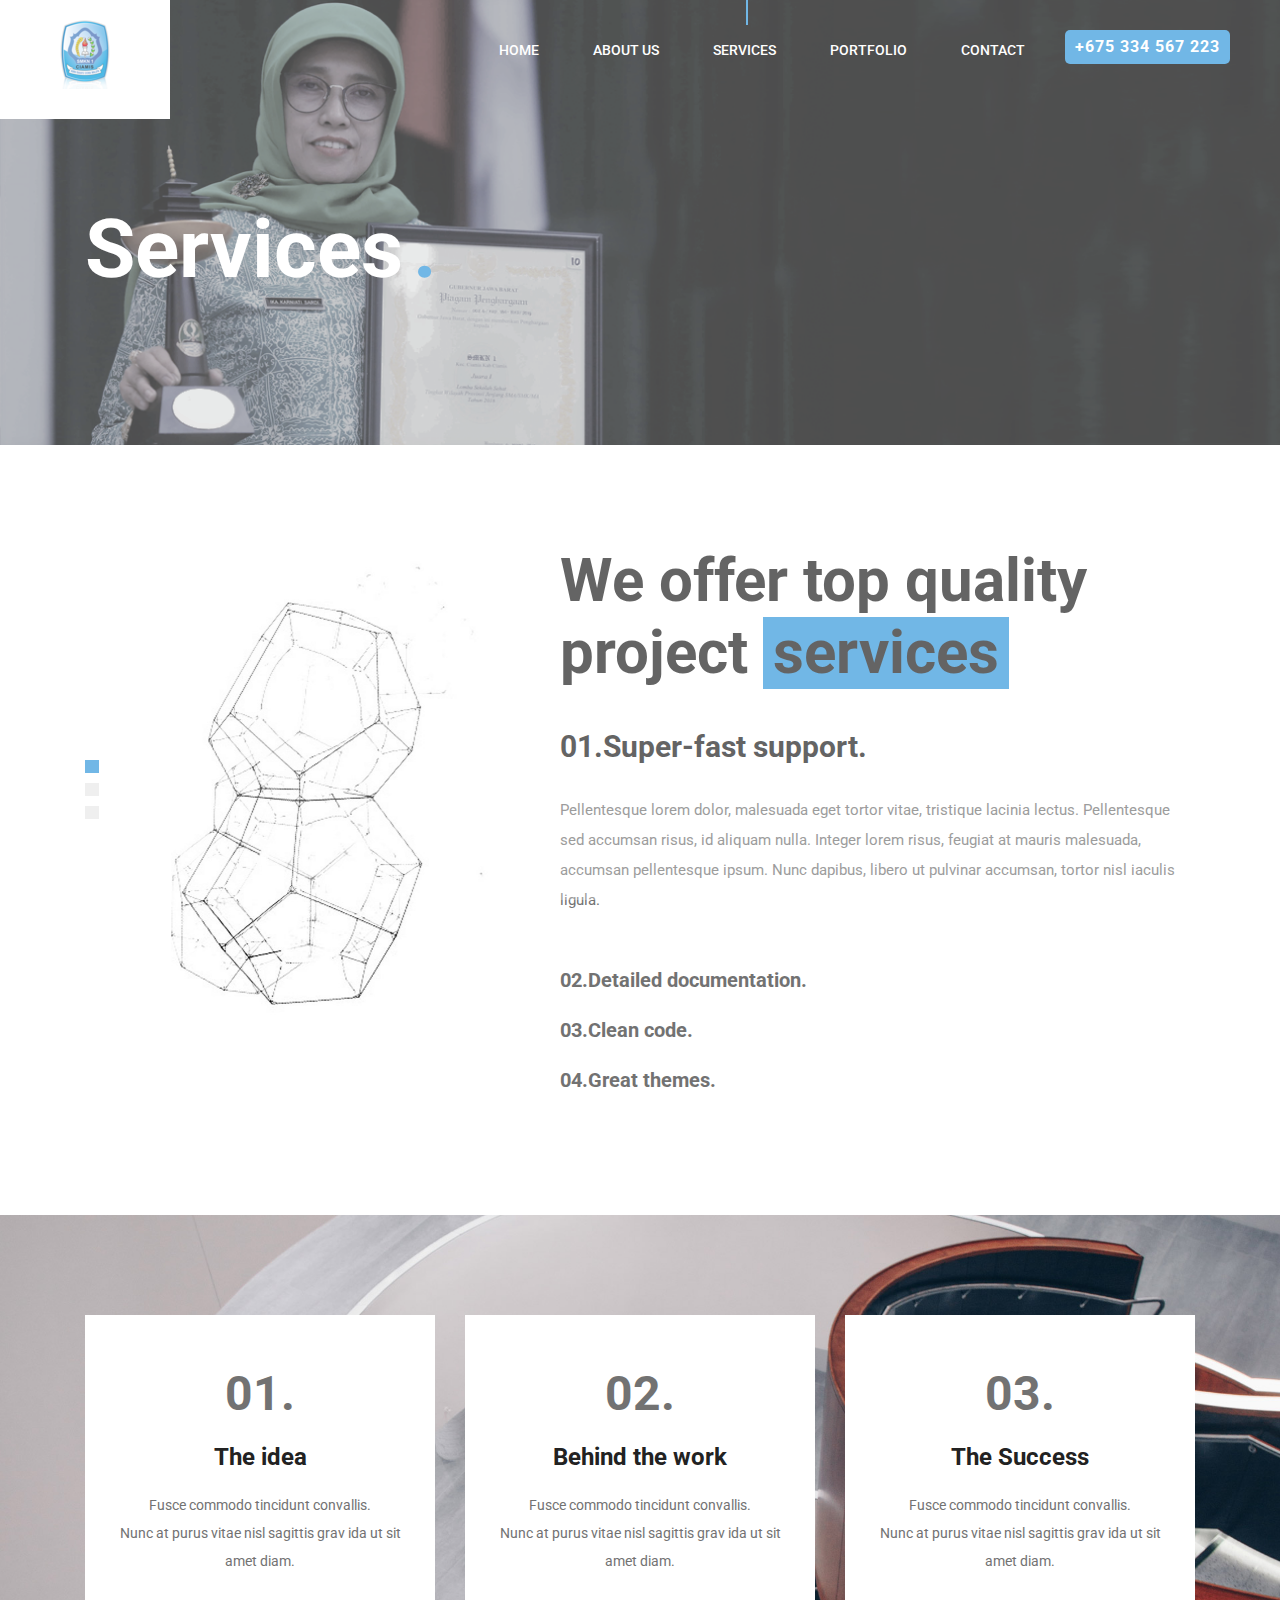
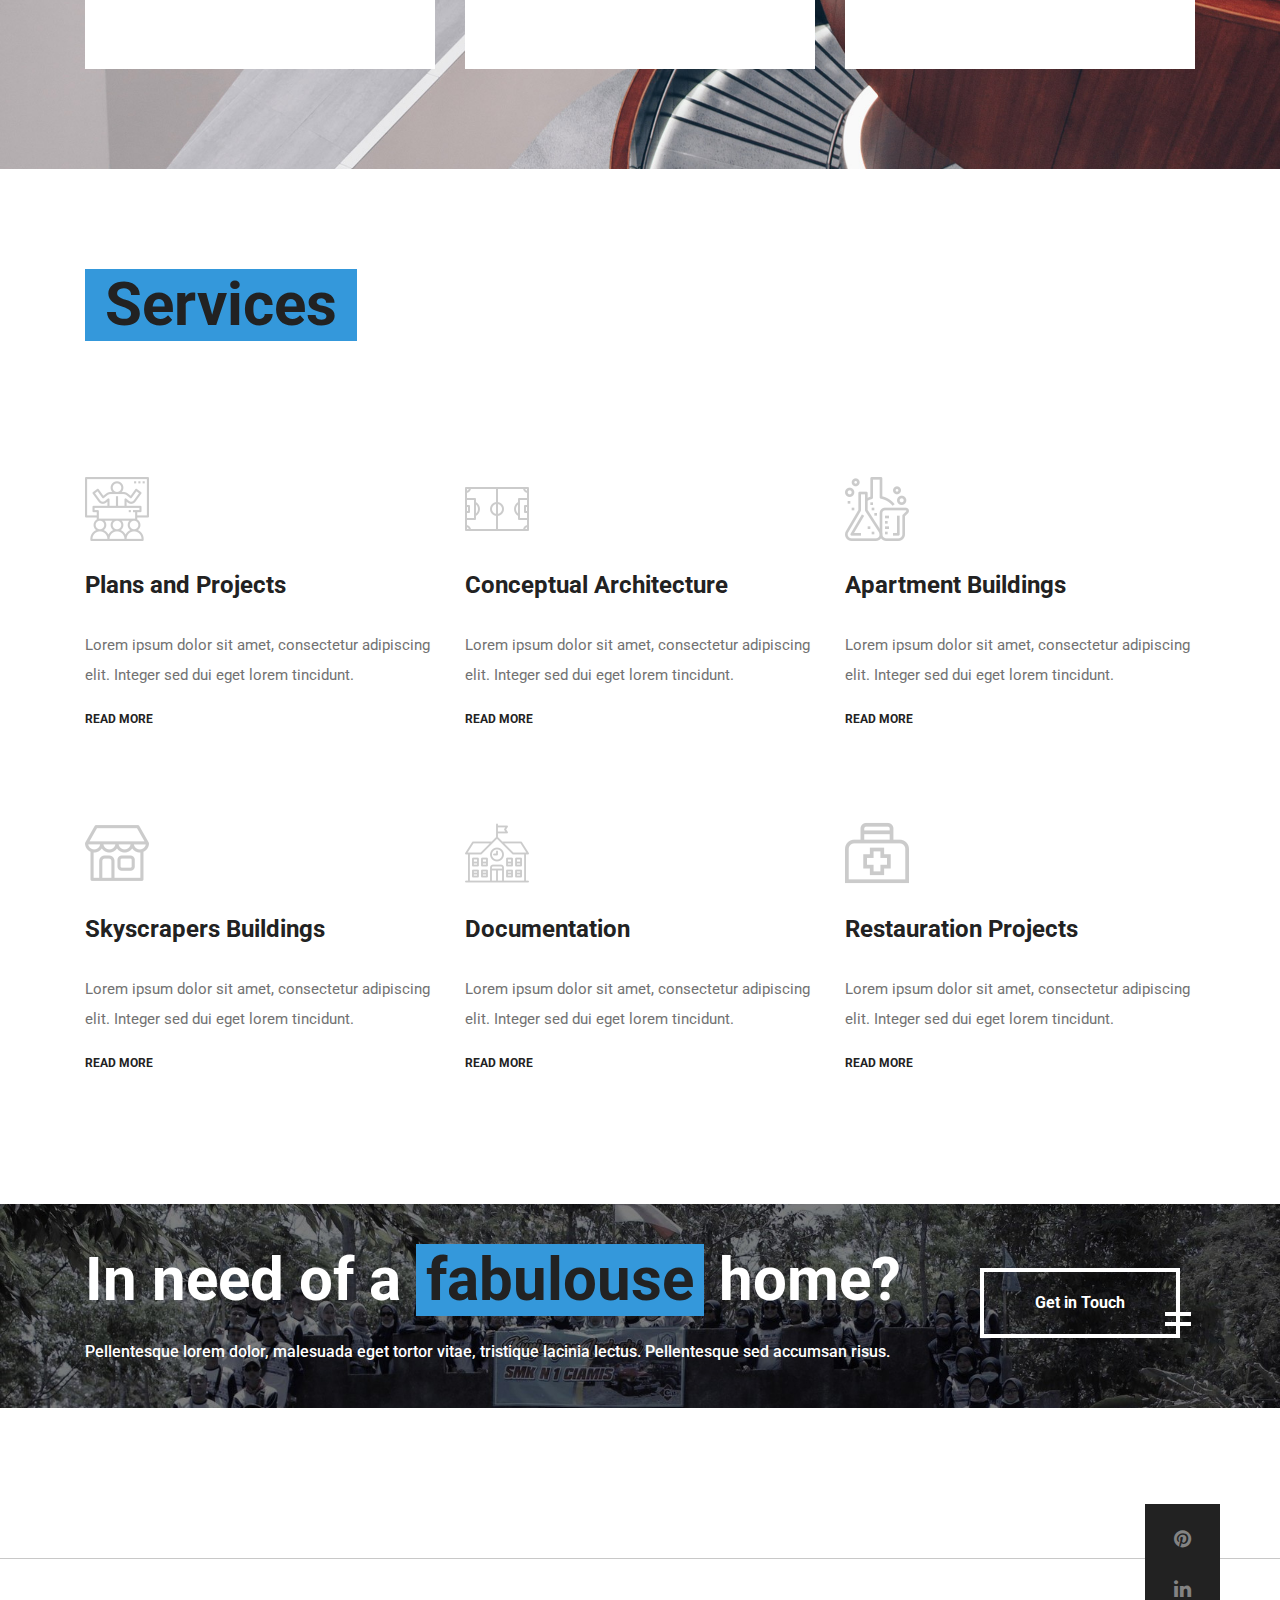
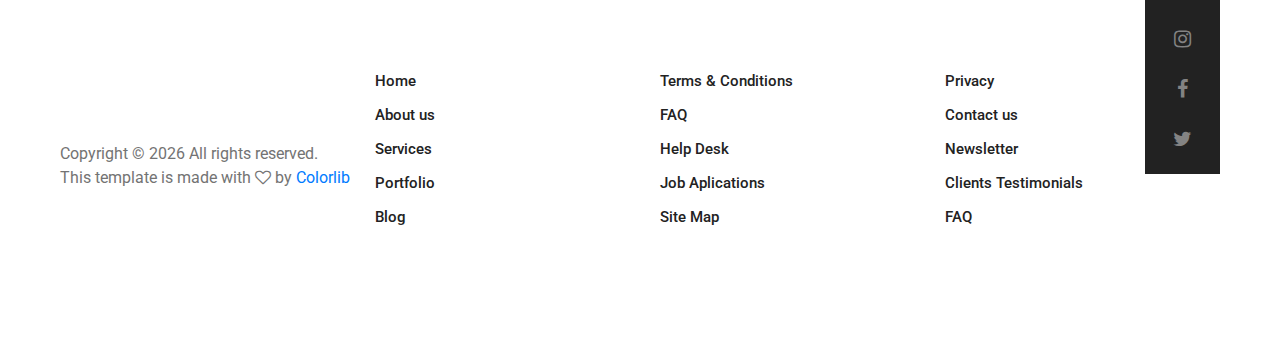
<file: service.html>
<!DOCTYPE html>
<html lang="en">
<head>
	<title>Arcade - Architecture</title>
	<meta charset="UTF-8">
	<meta name="description" content="Arcade - Architecture Template">
	<meta name="keywords" content="arcade, architecture, onepage, creative, html">
	<meta name="viewport" content="width=device-width, initial-scale=1.0">
	<!-- Favicon -->   
	<link href="img/favicon.ico" rel="shortcut icon"/>

	<!-- Google Fonts -->
	<link href="https://fonts.googleapis.com/css?family=Roboto:300,400,500,700" rel="stylesheet">

	<!-- Stylesheets -->
	<link rel="stylesheet" href="css/bootstrap.min.css"/>
	<link rel="stylesheet" href="css/font-awesome.min.css"/>
	<link rel="stylesheet" href="css/animate.css"/>
	<link rel="stylesheet" href="css/owl.carousel.css"/>
	<link rel="stylesheet" href="css/style.css"/>


	<!--[if lt IE 9]>
	  <script src="https://oss.maxcdn.com/html5shiv/3.7.2/html5shiv.min.js"></script>
	  <script src="https://oss.maxcdn.com/respond/1.4.2/respond.min.js"></script>
	<![endif]-->

</head>
<body>
	<!-- Page Preloder -->
	<div id="preloder">
		<div class="loader"></div>
	</div>
	
	<!-- Header section start -->   
	<header class="header-area">
		<a href="home.html" class="logo-area">
			<img src="img/logo.png" alt="">
		</a>
		<div class="nav-switch">
			<i class="fa fa-bars"></i>
		</div>
		<div class="phone-number">+675 334 567 223</div>
		<nav class="nav-menu">
			<ul>
				<li><a href="home.html">Home</a></li>
				<li><a href="about.html">About us</a></li>
				<li class="active"><a href="service.html">Services</a></li>
				<li><a href="portfolio.html">Portfolio</a></li>
				<li><a href="contact.html">Contact</a></li>
			</ul>
		</nav>
	</header>
	<!-- Header section end -->   


	<!-- Page header section start -->
	<section class="page-header-section set-bg" data-setbg="img/header-bg.jpg">
		<div class="container">
			<h1 class="header-title">Services<span>.</span></h1>
		</div>
	</section>
	<!-- Page header section end -->



	<!-- Intro section start -->
	<section class="intro-section spad">
		<div class="container">
			<div class="row">
				<div class="col-lg-5">
					<div class="service-slider">
						<div class="ss-single">
							<img src="img/service/1.jpg" alt="">
						</div>
						<div class="ss-single">
							<img src="img/service/2.jpg" alt="">
						</div>
						<div class="ss-single">
							<img src="img/service/3.jpg" alt="">
						</div>
					</div>
				</div>
				<div class="col-lg-7 service-text">
					<h1>We offer top quality project <span>services</span></h1>
					<h2>01.Super-fast support.</h2>
					<p>Pellentesque lorem dolor, malesuada eget tortor vitae, tristique lacinia lectus. Pellentesque sed accumsan risus, id aliquam nulla. Integer lorem risus, feugiat at mauris malesuada, accumsan pellentesque ipsum. Nunc dapibus, libero ut pulvinar accumsan, tortor nisl iaculis ligula. </p>
					<ol>
						<li>02.Detailed documentation. </li>
						<li>03.Clean code.</li>
						<li>04.Great themes.</li>
					</ol>
				</div>
			</div>
		</div>
	</section>
	<!-- Intro section end -->


	<!-- Service box section start -->
	<div class="service-box-section spad set-bg" data-setbg="img/service-bg.jpg">
		<div class="container">
			<div class="row">
				<div class="col-lg-4 col-md-6">
					<div class="solid-service-box">
						<h2>01.</h2>
						<h3>The idea</h3>
						<p>Fusce commodo tincidunt convallis. <br> Nunc at purus vitae nisl sagittis grav ida ut sit amet diam.</p>
						<a href="#" class="readmore">READ MORE</a>
					</div>
				</div>
				<div class="col-lg-4 col-md-6">
					<div class="solid-service-box">
						<h2>02.</h2>
						<h3>Behind the work</h3>
						<p>Fusce commodo tincidunt convallis. <br> Nunc at purus vitae nisl sagittis grav ida ut sit amet diam.</p>
						<a href="#" class="readmore">READ MORE</a>
					</div>
				</div>
				<div class="col-lg-4 col-md-12">
					<div class="solid-service-box">
						<h2>03.</h2>
						<h3>The Success</h3>
						<p>Fusce commodo tincidunt convallis. <br> Nunc at purus vitae nisl sagittis grav ida ut sit amet diam.</p>
						<a href="#" class="readmore">READ MORE</a>
					</div>
				</div>
			</div>
		</div>
	</div>
	<!-- Service box section end -->


	<!-- Service section start -->
	<section class="service-section spad">
		<div class="container">
			<div class="section-title">
				<h1>Services</h1>
			</div>
			<div class="row">
				<div class="col-lg-4 col-md-6">
					<div class="service-box">
						<div class="sb-icon">
							<div class="sb-img-icon">
								<img src="img/icon/dark/1.png" alt="">
							</div>
						</div>
						<h3>Plans and Projects</h3>
						<p>Lorem ipsum dolor sit amet, consectetur adipiscing elit. Integer sed dui eget lorem tincidunt.</p>
						<a href="#" class="readmore">READ MORE</a>
					</div>
				</div>
				<div class="col-lg-4 col-md-6">
					<div class="service-box">
						<div class="sb-icon">
							<div class="sb-img-icon">
								<img src="img/icon/dark/2.png" alt="">
							</div>
						</div>
						<h3>Conceptual Architecture</h3>
						<p>Lorem ipsum dolor sit amet, consectetur adipiscing elit. Integer sed dui eget lorem tincidunt.</p>
						<a href="#" class="readmore">READ MORE</a>
					</div>
				</div>
				<div class="col-lg-4 col-md-6">
					<div class="service-box">
						<div class="sb-icon">
							<div class="sb-img-icon">
								<img src="img/icon/dark/3.png" alt="">
							</div>
						</div>
						<h3>Apartment Buildings</h3>
						<p>Lorem ipsum dolor sit amet, consectetur adipiscing elit. Integer sed dui eget lorem tincidunt.</p>
						<a href="#" class="readmore">READ MORE</a>
					</div>
				</div>
				<div class="col-lg-4 col-md-6">
					<div class="service-box">
						<div class="sb-icon">
							<div class="sb-img-icon">
								<img src="img/icon/dark/4.png" alt="">
							</div>
						</div>
						<h3>Skyscrapers Buildings</h3>
						<p>Lorem ipsum dolor sit amet, consectetur adipiscing elit. Integer sed dui eget lorem tincidunt.</p>
						<a href="#" class="readmore">READ MORE</a>
					</div>
				</div>
				<div class="col-lg-4 col-md-6">
					<div class="service-box">
						<div class="sb-icon">
							<div class="sb-img-icon">
								<img src="img/icon/dark/5.png" alt="">
							</div>
						</div>
						<h3>Documentation</h3>
						<p>Lorem ipsum dolor sit amet, consectetur adipiscing elit. Integer sed dui eget lorem tincidunt.</p>
						<a href="#" class="readmore">READ MORE</a>
					</div>
				</div>
				<div class="col-lg-4 col-md-6">
					<div class="service-box">
						<div class="sb-icon">
							<div class="sb-img-icon">
								<img src="img/icon/dark/6.png" alt="">
							</div>
						</div>
						<h3>Restauration Projects</h3>
						<p>Lorem ipsum dolor sit amet, consectetur adipiscing elit. Integer sed dui eget lorem tincidunt.</p>
						<a href="#" class="readmore">READ MORE</a>
					</div>
				</div>
			</div>
		</div>
	</section>
	<!-- Service section end -->



	<section class="promo-section pt-0">
		<div class="promo-box set-bg" data-setbg="img/bg.jpg">
			<div class="container">
				<div class="row">
					<div class="col-lg-9 promo-text">
						<h1>In need of a <span>fabulouse</span> home?</h1>
						<p>Pellentesque lorem dolor, malesuada eget tortor vitae, tristique lacinia lectus. Pellentesque sed accumsan risus.</p>
					</div>
					<div class="col-lg-3 text-lg-right">
						<a href="#" class="site-btn sb-light mt-4">Get in Touch</a>
					</div>
				</div>
			</div>
		</div>
	</section>




	<!-- Footer section start -->
	<footer class="footer-section">
		<div class="footer-social">
			<div class="social-links">
				<a href="#"><i class="fa fa-pinterest"></i></a>
				<a href="#"><i class="fa fa-linkedin"></i></a>
				<a href="#"><i class="fa fa-instagram"></i></a>
				<a href="#"><i class="fa fa-facebook"></i></a>
				<a href="#"><i class="fa fa-twitter"></i></a>
			</div>
		</div>
		<div class="container">
			<div class="row">
				<div class="col-lg-9 offset-lg-3">
					<div class="row">
						<div class="col-md-4">
							<div class="footer-item">
								<ul>
									<li><a href="#">Home</a></li>
									<li><a href="#">About us</a></li>
									<li><a href="#">Services</a></li>
									<li><a href="#">Portfolio</a></li>
									<li><a href="#">Blog</a></li>
								</ul>
							</div>
						</div>
						<div class="col-md-4">
							<div class="footer-item">
								<ul>
									<li><a href="#">Terms & Conditions</a></li>
									<li><a href="#">FAQ</a></li>
									<li><a href="#">Help Desk</a></li>
									<li><a href="#">Job Aplications</a></li>
									<li><a href="#">Site Map</a></li>
								</ul>
							</div>
						</div>
						<div class="col-md-4">
							<div class="footer-item">
								<ul>
									<li><a href="#">Privacy</a></li>
									<li><a href="#">Contact us</a></li>
									<li><a href="#">Newsletter</a></li>
									<li><a href="#">Clients Testimonials</a></li>
									<li><a href="#">FAQ</a></li>
								</ul>
							</div>
						</div>
					</div>
				</div>
			</div>
		</div>
		<!-- Link back to Colorlib can't be removed. Template is licensed under CC BY 3.0. -->
     <div class="copyright">Copyright &copy; <script>document.write(new Date().getFullYear());</script> All rights reserved.  <br>This template is made with <i class="fa fa-heart-o" aria-hidden="true"></i> by <a href="https://colorlib.com" target="_blank">Colorlib</a></div>
    <!-- Link back to Colorlib can't be removed. Template is licensed under CC BY 3.0. -->
	</footer>
	<!-- Footer section end -->




	<!--====== Javascripts & Jquery ======-->
	<script src="js/jquery-2.1.4.min.js"></script>
	<script src="js/bootstrap.min.js"></script>
	<script src="js/isotope.pkgd.min.js"></script>
	<script src="js/owl.carousel.min.js"></script>
	<script src="js/jquery.owl-filter.js"></script>
	<script src="js/magnific-popup.min.js"></script>
	<script src="js/circle-progress.min.js"></script>
	<script src="js/main.js"></script>
</body>
</html>
</file>
<file: admin/assets/js/plugins/autocomplete/content/styles.css>
﻿body { font-family: sans-serif; font-size: 14px; line-height: 1.6em; margin: 0; padding: 0; }
.container { width: 800px; margin: 0 auto; }

.autocomplete-suggestions { -webkit-box-sizing: border-box; -moz-box-sizing: border-box; box-sizing: border-box; border: 1px solid #999; background: #FFF; cursor: default; overflow: auto; -webkit-box-shadow: 1px 4px 3px rgba(50, 50, 50, 0.64); -moz-box-shadow: 1px 4px 3px rgba(50, 50, 50, 0.64); box-shadow: 1px 4px 3px rgba(50, 50, 50, 0.64); }
.autocomplete-suggestion { padding: 2px 5px; white-space: nowrap; overflow: hidden; }
.autocomplete-no-suggestion { padding: 2px 5px;}
.autocomplete-selected { background: #F0F0F0; }
.autocomplete-suggestions strong { font-weight: bold; color: #000; }
.autocomplete-group { padding: 2px 5px; font-weight: bold; font-size: 16px; color: #000; display: block; border-bottom: 1px solid #000; }

input { font-size: 28px; padding: 10px; border: 1px solid #CCC; display: block; margin: 20px 0; }
</file>
<file: css/style.css>
/* =================================
------------------------------------
  Arcade - Architecture
  Version: 1.0
 ------------------------------------ 
 ====================================*/





/*----------------------------------------*/
/* Template default CSS
/*----------------------------------------*/
html,
body {
	height: 100%;
	font-family: 'Roboto', sans-serif;
}

h1,
h2,
h3,
h4,
h5,
h6 {
	color: #222222;
	margin: 0;
	margin-bottom: 10px;
	font-weight: 700;
}

h1 {
	font-size: 60px;
	margin-bottom: 40px;
}

h1 span {
	background: #3498db;
	padding: 0 10px;
	color: #222222;
	display: inline-block;
}

h2 {
	font-size: 36px;
}

h3 {
	font-size: 24px;
	margin-bottom: 30px;
}

h4 {
	font-size: 15px;
}

p {
	font-size: 15px;
	color: #727272;
	line-height: 2;
}

img {
	max-width: 100%;
}

input:focus,
select:focus,
button:focus,
textarea:focus {
	outline: none;
}

a:hover,
a:focus {
	text-decoration: none;
	outline: none;
}

ul,
ol {
	padding: 0;
	margin: 0;
}

/*------------------------
  Helper css
--------------------------*/
.sp-title {
	font-size: 60px;
	margin-bottom: 40px;
}

.sp-title span {
	background: #baff00;
	padding: 0 10px;
	color: #222222;
	display: inline-block;
}

.pt100 {
	padding-top: 100px;
}

.pb100 {
	padding-bottom: 100px;
}

.pt50 {
	padding-top: 50px;
}

.pb50 {
	padding-bottom: 50px;
}

.mb100 {
	margin-bottom: 100px;
}

.spad {
	padding: 100px 0;
}

.section-title {
	margin-bottom: 75px;
}

.section-title h1,
.section-title h2 {
	display: inline-block;
	background: #3498db;
	padding: 0 20px;
	margin-bottom: 0;
	font-size: 60px;
}


.set-bg {
	background-size: cover;
	background-repeat: no-repeat;
}

/*------------------------
  Common element css
--------------------------*/
/*=== Preloder ===*/
#preloder {
	position: fixed;
	width: 100%;
	height: 100%;
	top: 0;
	left: 0;
	z-index: 999999;
	background: #fff;
}

.loader {
	width: 30px;
	height: 30px;
	border: 3px solid #000;
	position: absolute;
	top: 50%;
	left: 50%;
	margin-top: -13px;
	margin-left: -13px;
	border-radius: 60px;
	border-left-color: transparent;
	animation: loader 0.8s linear infinite;
	-webkit-animation: loader 0.8s linear infinite;
	}

@keyframes loader {
	0% {
		transform: rotate(0deg);
	}
	50% {
		transform: rotate(180deg);
	}
	100% {
		transform: rotate(360deg);
	}
}

@-webkit-keyframes loader {
	0% {
		-webkit-transform: rotate(0deg);
	}
	50% {
		-webkit-transform: rotate(180deg);
	}
	100% {
		-webkit-transform: rotate(360deg);
	}
}
.site-btn {
	display: inline-block;
	font-weight: 700;
	border: 4px solid;
	min-width: 200px;
	text-align: center;
	padding: 19px 0;
	position: relative;
	background-color: transparent;
	margin-right: 15px;
	z-index: 1;
}

.site-btn:after,
.site-btn:before {
	position: absolute;
	content: "";
	width: 26px;
	height: 4px;
	right: -15px;
}

.site-btn:after {
	bottom: 8px;
}

.site-btn:before {
	bottom: 18px;
}

.site-btn.sb-light {
	color: #fff;
}

.site-btn.sb-light:after,
.site-btn.sb-light:before {
	background: #fff;
}

.site-btn.sb-dark {
	color: #222222;
}

.site-btn.sb-dark:after,
.site-btn.sb-dark:before {
	background: #222222;
}

.site-btn.sb-solid-color {
	background: #3498db;
	border-color: #3498db;
}

.site-btn.sb-solid-color:after,
.site-btn.sb-solid-color:before {
	background: #222222;
}

.site-btn.sb-solid-dark {
	background: #222;
	border-color: #222;
	color: #3498db;
}

.site-btn.sb-solid-dark:after,
.site-btn.sb-solid-dark:before {
	background: #3498db;
}

.element {
	margin-bottom: 100px;
}

/*===  Accordion ===*/
.accordion-area .panel {
	margin-bottom: 15px;
}

.accordion-area .panel-header {
	background: #f0f0f0;
	display: block;
	padding: 12px 50px;
	font-size: 14px;
	font-weight: 700;
	position: relative;
	-webkit-transition: all 0.4s ease-out 0s;
	-o-transition: all 0.4s ease-out 0s;
	transition: all 0.4s ease-out 0s;
}

.accordion-area .panel-header.active {
	background: #3498db;
}

.accordion-area .panel-header.active .panel-link:after {
	content: "-";
}

.accordion-area .panel-header.active .panel-link.collapsed:after {
	content: "+";
}

.accordion-area .panel-link {
	position: absolute;
	right: 0;
	top: 0;
	height: 100%;
	width: 50px;
	background: #3498db;
	border: none;
	cursor: pointer;
}

.accordion-area .panel-body p {
	font-size: 14px;
	margin-bottom: 0;
	padding-top: 25px;
}

.accordion-area .panel-body {
	padding: 0 5px;
}

.accordion-area .panel-link:after {
	content: "+";
	position: absolute;
	left: 50%;
	font-size: 16px;
	font-weight: 700;
	top: 50%;
	line-height: 16px;
	margin-top: -8px;
	margin-left: -4px;
}

/*===  Tab  ===*/
.tab-element .nav-tabs {
	border-bottom: none;
	margin-bottom: 35px;
}

.tab-element .nav-tabs .nav-link {
	border: none;
	background: #f0f0f0;
	border-radius: 0;
	margin-right: 5px;
	font-size: 14px;
	font-weight: 500;
	color: #222;
	padding: 15px 30px;
}

.tab-element .nav-tabs .nav-link.active {
	background: #3498db;
}

.tab-element .nav-tabs .nav-link.active,
.tab-element .nav-tabs .nav-link:hover {
	border: none;
}

.tab-element .tab-pane h4 {
	font-size: 18px;
	margin: 25px 0 20px;
}

.tab-element .tab-pane p {
	font-size: 14px;
}

/*===  Loader ===*/
.circle-progress {
	text-align: center;
	padding-top: 30px;
	display: inline-block;
}

.circle-progress .prog-circle {
	position: relative;
	margin-bottom: -155px;
}

.circle-progress .prog-circle:after {
	position: absolute;
	content: "";
	width: 177px;
	height: 177px;
	left: 9px;
	top: 9px;
	border-radius: 50%;
	border: 2px solid #fff;
	z-index: 1;
}

.circle-progress canvas {
	-webkit-transform: rotate(90deg);
	-ms-transform: rotate(90deg);
	transform: rotate(90deg);
}

.circle-progress .progress-info {
	width: 100%;
	border-radius: 150px;
	margin: 0 auto;
	padding-top: 22px;
}

.circle-progress .progress-info h2 {
	font-size: 48px;
}

.circle-progress .prog-title {
	text-align: center;
	margin-top: 100px;
}

.circle-progress .prog-title h3 {
	font-size: 18px;
	color: #727272;
}

.img-popup-warp .mfp-content {
	opacity: 0;
	-webkit-transform: scale(0.8);
	    -ms-transform: scale(0.8);
	        transform: scale(0.8);
	-webkit-transition: all 0.4s;
	-o-transition: all 0.4s;
	transition: all 0.4s;
}

.img-popup-warp.mfp-ready .mfp-content {
	opacity: 1;
	-webkit-transform: scale(1);
	    -ms-transform: scale(1);
	        transform: scale(1);
}

/*----------------------------------------*/
/*  Header CSS
/*----------------------------------------*/
.header-area {
	position: absolute;
	width: 100%;
	top: 0;
	z-index: 50;
}

.logo-area {
	float: left;
	display: inline-block;
	background: #ffffff;
	padding: 20px 60px 30px;
}

.phone-number {
	float: right;
	display: inline-block;
	padding: 5px 10px;
	background: #3498db;
	font-weight: 700;
	letter-spacing: 1px;
	margin-top: 30px;
	margin-right: 50px;
	color: white;
	border-radius: 5px;
}

.nav-switch {
	display: none;
}

.nav-menu {
	display: inline-block;
	float: right;
}

.nav-menu ul {
	list-style: none;
}

.nav-menu ul li {
	display: inline;
}

.nav-menu ul li a {
	display: inline-block;
	padding: 40px 10px 5px;
	text-transform: uppercase;
	margin-right: 30px;
	font-size: 14px;
	color: #fff;
	font-weight: 500;
	position: relative;
}

.nav-menu ul li a:after {
	position: absolute;
	content: "";
	width: 2px;
	height: 0;
	left: 50%;
	margin-left: 1px;
	top: 0;
	background: #3498db;
	-webkit-transition: all 0.4s;
	-o-transition: all 0.4s;
	transition: all 0.4s;
}

.nav-menu ul li a:hover:after {
	height: 25px;
}

.nav-menu ul li.active>a:after {
	height: 25px;
}

/*---------------------------------------*/
/*  Hero Section CSS
/*----------------------------------------*/
.hero-section {
	height: 960px;
	background: #ededed;
	position: relative;
}

.left-bar {
	position: absolute;
	width: 100px;
	height: 100%;
	background: #ffffff;
	z-index: 20;
}

.left-bar .left-bar-content {
	position: absolute;
	width: 100%;
	bottom: 0;
	text-align: center;
	margin-bottom: 90px;
}

.social-links a {
	display: block;
	color: #838383;
	margin-bottom: 20px;
	font-size: 20px;
	-webkit-transition: all 0.4s;
	-o-transition: all 0.4s;
	transition: all 0.4s;
}

.social-links a:hover {
	color: #3498db;
}

.hero-right-text {
	position: absolute;
	right: 140px;
	-webkit-transform: rotate(-90deg);
	    -ms-transform: rotate(-90deg);
	        transform: rotate(-90deg);
	-webkit-transform-origin: right center;
	    -ms-transform-origin: right center;
	        transform-origin: right center;
	bottom: 60%;
	z-index: 30;
	color: #fff;
	text-transform: uppercase;
	letter-spacing: 20px;
}

.hero-slider .hero-slide-item {
	width: 100%;
	height: 960px;
	display: table;
}

.hero-slider .hero-slide-item .slide-inner {
	display: table-cell;
	vertical-align: middle;
	position: relative;
}

.hero-slider .owl-nav {
	position: absolute;
	display: inline-block;
	left: 350px;
	bottom: 70px;
}

.hero-slider .owl-nav .owl-prev,
.hero-slider .owl-nav .owl-next {
	display: inline-block;
	margin-right: 30px;
	font-size: 14px;
	font-weight: 700;
	color: #fff;
	letter-spacing: 1px;
	-webkit-transition: all 0.4s;
	-o-transition: all 0.4s;
	transition: all 0.4s;
}

.hero-slider .owl-nav .owl-prev:hover,
.hero-slider .owl-nav .owl-next:hover {
	color: #3498db;
}

.hero-slider .owl-nav .owl-prev i {
	margin-right: 5px;
}

.hero-slider .owl-nav .owl-next {
	margin-right: 0px;
}

.hero-slider .owl-nav .owl-next i {
	margin-left: 5px;
}

.slide-num-holder {
	width: 153px;
	height: 250px;
	position: absolute;
	right: 60px;
	background: rgba(18, 18, 18, 0.95);
	bottom: -40px;
	z-index: 111;
	text-align: right;
	padding-right: 20px;
	padding-top: 60px;
	color: #fff;
	font-weight: 700;
}

.slide-num-holder span {
	font-size: 48px;
	color: #3498db;
	position: relative;
	top: -10px;
	right: -10px;
}

.slide-content {
	margin-left: 350px;
	margin-bottom: 50px;
	padding-left: 190px;
	padding-top: 170px;
	padding-bottom: 70px;
	position: relative;
	opacity: 0;
	-webkit-transition: all 0.6s;
	-o-transition: all 0.6s;
	transition: all 0.6s;
}

.slide-content:after {
	position: absolute;
	content: "";
	height: calc(100% + 50px);
	width: 330px;
	border-top: 150px solid #3498db;
	border-left: 150px solid #3498db;
	border-bottom: 90px solid #3498db;
	top: 0;
	left: 0;
	opacity: 0.73;
}

.slide-content h2 {
	color: #fff;
	font-size: 80px;
	line-height: 80px;
}

.owl-item.active .slide-content {
	opacity: 1;
}

/*----------------------------------------*/
/*  Intro Section CSS
/*----------------------------------------*/
.intro-text p {
	margin-bottom: 50px;
}

/*----------------------------------------*/
/*  Service Section CSS
/*----------------------------------------*/
.service-box {
	margin-bottom: 30px;
}

.service-box .sb-icon {
	margin-bottom: 30px;
	width: 100px;
	height: 125px;
	text-align: center;
	position: relative;
	overflow: hidden;
	background-color: transparent;
	-webkit-transition: all 0.4s;
	-o-transition: all 0.4s;
	transition: all 0.4s;
}

.service-box .sb-icon .sb-img-icon {
	position: absolute;
	left: 0;
	bottom: 0;
	-webkit-transition: all 0.3s;
	-o-transition: all 0.3s;
	transition: all 0.3s;
}

.service-box .sb-icon .sb-img-icon img {
	opacity: 0.2;
	max-height: 70px;
	-webkit-transition: all 0.3s;
	-o-transition: all 0.3s;
	transition: all 0.3s;
}

.service-box .sb-icon::after {
	content: "";
	position: absolute;
	width: 100%;
	height: 100%;
	background: #fff;
	left: 25px;
	top: -80px;
	-webkit-transform: rotate(-65deg);
	    -ms-transform: rotate(-65deg);
	        transform: rotate(-65deg);
}

.service-box .readmore {
	font-size: 12px;
	font-weight: 700;
	color: #222222;
	display: inline-block;
	padding: 2px 0;
	background-color: transparent;
	-webkit-transition: all 0.4s;
	-o-transition: all 0.4s;
	transition: all 0.4s;
}

.service-box:hover .sb-icon {
	background-color: #3498db;
}

.service-box:hover .sb-icon .sb-img-icon {
	left: 15px;
	margin-bottom: 5px;
}

.service-box:hover .sb-icon .sb-img-icon img {
	opacity: 1;
}

.service-box:hover .readmore {
	background-color: #3498db;
	padding: 2px 10px;
}

/*----------------------------------------*/
/*  CTA Section CSS
/*----------------------------------------*/
.cta-section {
	position: relative;
	margin-bottom: 100px;
}

.cta-section:after {
	content: "";
	position: absolute;
	width: 67%;
	height: 100%;
	right: 0;
	top: 0;
	background: #222222;
	z-index: 2;
}

.cta-section .cta-image-box {
	position: absolute;
	width: 50%;
	height: 100%;
	left: 0;
	background-image: url("../img/cta-img.jpg");
	background-repeat: no-repeat;
	background-size: cover;
}

.cta-section .container {
	position: relative;
	z-index: 9;
}

.cta-section .cta-content h2 {
	color: #fff;
}

.cta-section .cta-content p {
	color: #fff;
	margin-bottom: 30px;
}

.cta-section .cta-content .cta-img-icon {
	display: inline-block;
	height: 80px;
	position: relative;
	width: 50px;
	margin-right: 40px;
	margin-bottom: 30px;
}

.cta-section .cta-content .cta-img-icon:last-child {
	margin-right: 0;
}

.cta-section .cta-content .cta-img-icon img {
	position: absolute;
	left: 0;
	bottom: 0;
	max-height: 100%;
}

/*----------------------------------------*/
/*  Milestones Section CSS
/*----------------------------------------*/
.milestone {
	min-height: 110px;
	padding-left: 43px;
	padding-top: 15px;
	position: relative;
}

.milestone h2 {
	margin-bottom: 0;
	font-size: 68px;
	display: inline-block;
	float: left;
	position: relative;
	z-index: 1;
}

.milestone p {
	float: left;
	font-size: 20px;
	margin-top: 10px;
	margin-left: 10px;
	line-height: 1.5;
	position: relative;
	z-index: 1;
	font-weight: 500;
}

.milestone:after {
	position: absolute;
	content: "";
	width: 110px;
	height: 110px;
	left: 0;
	top: 0;
	background: #efefef;
	-webkit-transition: all 0.3s;
	-o-transition: all 0.3s;
	transition: all 0.3s;
}

.milestone:hover:after {
	background: #3498db;
}

/*----------------------------------------*/
/*  Projects Section CSS
/*----------------------------------------*/
.projects-filter-nav {
	list-style: none;
	text-align: right;
	margin-top: 20px;
}

.projects-filter-nav li {
	display: inline-block;
	margin-left: 25px;
	color: #747474;
	font-size: 18px;
	font-weight: 500;
	padding: 0 5px;
	cursor: pointer;
	-webkit-transition: .4s;
	-o-transition: .4s;
	transition: .4s;
}

.projects-filter-nav li.btn-active {
	background: #3498db;
	color: #222222;
}

.projects-slider {
	padding: 0 40px;
	margin-top: 60px;
}

.projects-slider .single-project {
	height: 550px;
	width: 100%;
	background: #333;
	-o-transition: .8s;
	transition: .8s;
	-webkit-transition: .8s;
	-ms-transform: translateX(0);
	    transform: translateX(0);
	-webkit-transform: translateX(0);
	opacity: 1;
}

.projects-slider .single-project .project-content {
	padding: 50px;
	height: 100%;
	background: rgba(13, 13, 13, 0.5);
	-webkit-transition: all 0.4s ease 0s;
	-o-transition: all 0.4s ease 0s;
	transition: all 0.4s ease 0s;
	opacity: 0;
}

.projects-slider .single-project .project-content h2 {
	color: #fff;
	font-weight: 500;
	position: relative;
	top: 20px;
	-webkit-transition: all 0.6s ease 0s;
	-o-transition: all 0.6s ease 0s;
	transition: all 0.6s ease 0s;
}

.projects-slider .single-project .project-content p {
	color: #3498db;
	font-weight: 500;
	position: relative;
	top: 40px;
	-webkit-transition: all 0.4s ease 0s;
	-o-transition: all 0.4s ease 0s;
	transition: all 0.4s ease 0s;
}

.projects-slider .single-project .seemore {
	position: absolute;
	right: 50px;
	bottom: 30px;
	background: #3498db;
	font-size: 14px;
	font-weight: 700;
	color: #222;
	display: inline-block;
	padding: 2px 8px;
	-webkit-transition: all 0.4s ease 0s;
	-o-transition: all 0.4s ease 0s;
	transition: all 0.4s ease 0s;
}

.projects-slider .single-project:hover .project-content {
	opacity: 1;
}

.projects-slider .single-project:hover .project-content h2,
.projects-slider .single-project:hover .project-content p {
	top: 0;
}

.projects-slider .single-project:hover .seemore {
	bottom: 50px;
}

.projects-slider .single-project.__loading {
	opacity: 0;
	-ms-transform: translateX(40px);
	    transform: translateX(40px);
	-webkit-transform: translateX(40px);
}

.projects-slider .owl-nav {
	text-align: right;
	max-width: 1170px;
	margin: 40px auto 0;
}

.projects-slider .owl-nav .owl-prev,
.projects-slider .owl-nav .owl-next {
	display: inline-block;
	margin-right: 20px;
	font-size: 14px;
	font-weight: 700;
	color: #222222;
	letter-spacing: 1px;
	-webkit-transition: all 0.4s;
	-o-transition: all 0.4s;
	transition: all 0.4s;
	padding: 0 5px;
}

.projects-slider .owl-nav .owl-prev:hover,
.projects-slider .owl-nav .owl-next:hover {
	background: #3498db;
}

.projects-slider .owl-nav .owl-prev i {
	margin-right: 5px;
}

.projects-slider .owl-nav .owl-next {
	margin-right: 0px;
}

.projects-slider .owl-nav .owl-next i {
	margin-left: 5px;
}

/*----------------------------------------*/
/*  Client Section CSS
/*----------------------------------------*/
.client-slider .single-brand {
	display: table;
	height: 80px;
	width: 100%;
}

.client-slider .single-brand a {
	display: table-cell;
	vertical-align: middle;
	text-align: center;
}

.client-slider .single-brand a img {
	width: auto;
	margin: 0 auto;
	opacity: 0.2;
	-webkit-transition: all 0.4s;
	-o-transition: all 0.4s;
	transition: all 0.4s;
}

.client-slider .single-brand a:hover img {
	opacity: 1;
}

/*----------------------------------------*/
/*  Footer Section CSS
/*----------------------------------------*/
.footer-section {
	padding-top: 110px;
	padding-bottom: 110px;
	border-top: 1px solid #c8c8c8;
	position: relative;
}

.footer-section .copyright {
	position: absolute;
	top: 50%;
	margin-top: -12px;
	left: 60px;
	color: #737373;
}

.footer-section .footer-social {
	width: 75px;
	text-align: center;
	position: absolute;
	right: 60px;
	top: -55px;
	padding-top: 20px;
	background: #222;
}

.footer-item ul {
	list-style: none;
}

.footer-item ul li {
	display: block;
	margin-bottom: 10px;
}

.footer-item ul li a {
	display: inline-block;
	font-size: 15px;
	font-weight: 500;
	color: #222222;
	padding: 0 5px;
}

.footer-item ul li a:hover {
	background: #3498db;
}

/*----------------------------------------*/
/*  Other pages CSS
/*----------------------------------------*/
.page-header-section {
	height: 445px;
	padding-top: 200px;
}

.page-header-section .header-title {
	font-size: 82px;
	color: #fff;
}

.page-header-section .header-title span {
	background: none;
	color: #3498db;
}

/*----------------------------------------*/
/*  About page CSS
/*----------------------------------------*/
.testimonials-section {
	position: relative;
	margin: 60px 0;
}

.testimonials-section h1 {
	color: #fff;
}

.testimonials-section:after {
	content: "";
	position: absolute;
	width: 67%;
	height: 100%;
	right: 0;
	top: 0;
	background: #222222;
	z-index: 2;
}

.testimonials-section .testimonials-image-box {
	position: absolute;
	width: 50%;
	height: calc(100% + 120px);
	left: 0;
	top: -60px;
	background-image: url("../img/cta-img.jpg");
	background-repeat: no-repeat;
	background-size: cover;
}

.testimonials-section .container {
	position: relative;
	z-index: 9;
}

.testimonials-section .qut {
	color: #3498db;
	font-size: 36px;
	margin-bottom: 20px;
}

.ts-item p {
	color: #fff;
	font-style: italic;
	margin-bottom: 50px;
}

.ts-item h4 {
	font-size: 15px;
	font-weight: 400;
	color: #3498db;
	margin-bottom: 0;
}

.ts-item span {
	font-size: 12px;
	color: #fff;
}

.team-member {
	padding-right: 67px;
	position: relative;
}

.team-member img {
	min-width: 100%;
}

.team-member .member-info {
	position: absolute;
	padding-left: 35px;
	padding-top: 10px;
	padding-bottom: 10px;
	width: 230px;
	background: #fff;
	bottom: 37px;
	right: 0;
	-webkit-box-shadow: 6px 7px 20px rgba(114, 114, 114, 0.21);
	        box-shadow: 6px 7px 20px rgba(114, 114, 114, 0.21);
	-webkit-transition: all 0.4s;
	-o-transition: all 0.4s;
	transition: all 0.4s;
}

.team-member .member-info h2 {
	font-size: 30px;
	margin-bottom: 0;
}

.team-member .member-info p {
	color: #222222;
	font-size: 15px;
	font-weight: 500;
	margin-bottom: 0;
}

.team-member:hover .member-info {
	background: #3498db;
	-webkit-box-shadow: 0px 0px 0px rgba(114, 114, 114, 0.21);
	        box-shadow: 0px 0px 0px rgba(114, 114, 114, 0.21);
}

.promo-section {
	padding-top: 90px;
	padding-bottom: 150px;
}

.promo-text h1 {
	margin-bottom: 20px;
}

.promo-text p {
	font-size: 16px;
	font-weight: 500;
	color: #222;
	margin-bottom: 0;
}

.slide-num-holder.test-slider {
	right: auto;
	left: 100%;
	bottom: -160px;
	width: 160px;
	height: 230px;
	padding-right: 30px;
	padding-top: 80px;
}

/*----------------------------------------*/
/*  Service page CSS
/*----------------------------------------*/
.service-slider {
	position: relative;
}

.service-slider .owl-controls {
	position: absolute;
	height: 100%;
	width: 14px;
	left: 0;
	top: 0;
	display: -ms-grid;
	display: grid;
}

.service-slider .owl-dots {
	display: table-cell;
	vertical-align: middle;
}

.service-slider .owl-dots .owl-dot {
	width: 14px;
	height: 13px;
	margin-bottom: 10px;
	background: #e8e8e8;
}

.service-slider .owl-dots .owl-dot.active {
	background: #3498db;
}

.service-text h2 {
	font-size: 30px;
	margin-bottom: 30px;
}

.service-text p {
	margin-bottom: 50px;
}

.service-text ol {
	list-style: none;
}

.service-text ol li {
	font-size: 20px;
	font-weight: 700;
	color: #727272;
	margin-bottom: 20px;
}

.solid-service-box {
	text-align: center;
	background: #fff;
	padding: 50px 30px;
	-webkit-transition: all 0.4s ease-out 0s;
	-o-transition: all 0.4s ease-out 0s;
	transition: all 0.4s ease-out 0s;
}

.solid-service-box h2 {
	font-size: 48px;
	color: #727272;
	margin-bottom: 20px;
	-webkit-transition: all 0.4s;
	-o-transition: all 0.4s;
	transition: all 0.4s;
}

.solid-service-box h3 {
	margin-bottom: 20px;
}

.solid-service-box p {
	font-size: 14px;
	margin-bottom: 20px;
}

.solid-service-box .readmore {
	font-size: 12px;
	font-weight: 700;
	text-transform: uppercase;
	color: #222;
	opacity: 0;
	visibility: hidden;
	position: relative;
	bottom: -20px;
	-webkit-transition: all 0.4s;
	-o-transition: all 0.4s;
	transition: all 0.4s;
}

.solid-service-box:hover {
	background: #3498db;
}

.solid-service-box:hover h2 {
	color: #222;
}

.solid-service-box:hover .readmore {
	visibility: visible;
	opacity: 1;
	bottom: 0;
}

.promo-box {
	width: 1383px;
	margin: 0 auto;
	padding: 40px 0;
}

.promo-box .promo-text h1,
.promo-box .promo-text p {
	color: #fff;
}

/*----------------------------------------*/
/*  Blog page CSS
/*----------------------------------------*/
.blog-post {
	margin-bottom: 120px;
}

.blog-post .thumb {
	padding: 25px;
	position: relative;
}

.blog-post .thumb:after {
	position: absolute;
	content: "";
	width: 100%;
	height: calc(100% - 100px);
	top: 0;
	left: 0;
	background: #f0f0f0;
	z-index: -1;
	-webkit-transition: all 0.4s ease-out 0s;
	-o-transition: all 0.4s ease-out 0s;
	transition: all 0.4s ease-out 0s;
}

.blog-post .post-date {
	font-size: 14px;
	font-weight: 700;
	color: #222;
	display: inline-block;
	background: #3498db;
	padding: 4px 15px;
	margin-bottom: 20px;
}

.blog-post h2 {
	font-size: 30px;
}

.blog-post h2 a {
	color: #222;
}

.blog-post p {
	margin-bottom: 0;
}

.blog-post .post-meta {
	margin-bottom: 40px;
}

.blog-post .post-meta a {
	color: #727272;
	font-size: 12px;
	margin-right: 10px;
}

.blog-post .post-meta a i {
	font-size: 16px;
	margin-left: 5px;
}

.blog-post:hover .thumb:after {
	background: #3498db;
}

.pagination {
	display: inline-block;
	padding: 20px 30px;
	background: #222;
	border-radius: 0;
}

.pagination a {
	font-size: 18px;
	font-weight: 700;
	color: #fff;
}

.pagination a.active {
	font-size: 48px;
	color: #3498db;
}

.search {
	position: relative;
}

.widget-area {
	margin-bottom: 80px;
}

.widget-area .widget-title {
	font-size: 22px;
	margin-bottom: 40px;
}

.widget-area .search input {
	width: 100%;
	background: #f0f0f0;
	border: none;
	font-size: 12px;
	padding: 10px;
	padding-right: 35px;
	font-style: italic;
}

.widget-area .search button {
	position: absolute;
	right: 0;
	top: 0;
	background: none;
	border: none;
	color: #838383;
	height: 100%;
	width: 40px;
}

.widget-area ul {
	list-style: none;
}

.widget-area ul li a {
	font-size: 15px;
	display: inline-block;
	margin-bottom: 15px;
	font-weight: 500;
	color: #727272;
	padding: 3px 10px;
	padding-left: 25px;
	position: relative;
	-webkit-transition: all 0.3s;
	-o-transition: all 0.3s;
	transition: all 0.3s;
}

.widget-area ul li a:after {
	position: absolute;
	content: "+";
	color: #838383;
	left: 5px;
	top: 3px;
	-webkit-transition: all 0.3s;
	-o-transition: all 0.3s;
	transition: all 0.3s;
}

.widget-area ul li a:hover {
	background: #3498db;
	color: #222;
}

.widget-area ul li a:hover:after {
	color: #222;
}

.widget-area ul li:last-child a {
	margin-bottom: 0;
}

.widget-area .rp-widget .rp-widget-item {
	margin-bottom: 30px;
	overflow: hidden;
}

.widget-area .rp-widget .rp-widget-item:last-child {
	margin-bottom: 0;
}

.widget-area .rp-widget .thumb {
	width: 68px;
	height: 68px;
	float: left;
	margin-right: 30px;
	background: #ddd;
	display: block;
}

.widget-area .rp-widget .rp-content {
	padding-left: 98px;
}

.mobile-login {
	visibility: visible;
}

.widget-area .rp-widget h4 {
	line-height: 1.5;
	margin-bottom: 0;
}

.widget-area .rp-widget p {
	font-size: 12px;
	font-weight: 500;
	margin-bottom: 0;
}

.widget-area .quote-widget span {
	font-size: 47px;
	font-style: italic;
	color: #727272;
}

.widget-area .quote-widget p {
	font-style: italic;
	margin-bottom: 0;
	font-size: 13px;
}

.widget-area .instagram-widget {
	padding-top: 30px;
}

.widget-area .instagram-widget a {
	display: block;
	overflow: hidden;
	width: 33.33333%;
	float: left;
	position: relative;
}

.widget-area .instagram-widget a:after {
	position: absolute;
	content: "";
	width: 100%;
	height: 100%;
	left: 0;
	top: 0;
	background: #3498db;
	opacity: 0;
	-webkit-transition: all 0.3s;
	-o-transition: all 0.3s;
	transition: all 0.3s;
}

.widget-area .instagram-widget a:before {
	position: absolute;
	content: "+";
	color: #fff;
	font-weight: 500;
	text-align: center;
	font-size: 36px;
	line-height: 36px;
	width: 20px;
	top: 50%;
	margin-top: -13px;
	left: 50%;
	margin-left: -10px;
	text-shadow: 0 0 20px #999;
	opacity: 0;
	-webkit-transition: all 0.3s;
	-o-transition: all 0.3s;
	transition: all 0.3s;
	z-index: 2;
}

.widget-area .instagram-widget a:hover:after,
.widget-area .instagram-widget a:hover:before {
	opacity: 1;
}

.widget-area .instagram-widget a img {
	min-width: 100%;
}

/*----------------------------------------*/
/*  Contact page CSS
/*----------------------------------------*/
.cf-social {
	margin-top: 50px;
}

.cf-social a {
	color: #222;
	margin-right: 25px;
}

.contact-form {
	padding-top: 10px;
}

.contact-form input,
.contact-form textarea {
	width: 100%;
	font-size: 13px;
	border: none;
	background: #f0f0f0;
	padding: 15px 20px;
	margin-bottom: 20px;
}

.contact-form textarea {
	height: 200px;
	margin-bottom: 30px;
}

.contact-form ::-webkit-input-placeholder {
	font-style: italic;
}

.contact-form :-ms-input-placeholder {
	font-style: italic;
}

.contact-form ::-ms-input-placeholder {
	font-style: italic;
}

.contact-form ::placeholder {
	font-style: italic;
}

.map-area {
	height: 685px;
	width: 100%;
	display: block;
	background: #f0f0f0;
	margin-bottom: 2px;
}

/*----------------------------------------*/
/*  Portfolio page CSS
/*----------------------------------------*/
.portfolio-filter {
	list-style: none;
}

.portfolio-filter li {
	display: inline-block;
	margin-right: 40px;
	font-size: 14px;
	color: #222;
	cursor: pointer;
	font-weight: 500;
}

.portfolio-filter li.active {
	text-decoration: underline;
	-webkit-text-decoration-color: #2046f2;
	        text-decoration-color: #2046f2;
}

.portfolio-warp {
	display: block;
	overflow: hidden;
}

.portfolio-warp .grid-item {
	width: 20%;
	background-position: center;
}

.portfolio-warp .grid-item:after {
	content: '';
	display: block;
	clear: both;
}

.portfolio-warp .grid-item.grid-wide,
.portfolio-warp .grid-item.grid-long {
	width: 40%;
}

.portfolio-warp .grid-item a {
	width: 100%;
	height: 100%;
	display: block;
	background: rgba(186, 255, 0, 0.45);
	opacity: 0;
	-webkit-transition: all 0.4s;
	-o-transition: all 0.4s;
	transition: all 0.4s;
}

.portfolio-warp .grid-item a:after {
	position: absolute;
	content: "+";
	left: 50%;
	top: 60%;
	width: 48px;
	margin-left: -24px;
	margin-top: -24px;
	color: #fff;
	font-size: 48px;
	line-height: 48px;
	text-align: center;
	-webkit-transition: all 0.4s;
	-o-transition: all 0.4s;
	transition: all 0.4s;
	text-shadow: 0 0 10px rgba(0, 0, 0, 0.25);
}

.portfolio-warp .grid-item:hover a {
	opacity: 1;
}

.portfolio-warp .grid-item:hover a:after {
	top: 50%;
}

.portfolio-warp .grid-sizer {
	width: 20%;
}

/* ===========================
  Responsive
==============================*/
@media only screen and (max-width: 1477px) {
	.slide-num-holder.test-slider {
		left: auto;
		right: 0;
	}
}

@media only screen and (max-width: 1400px) {
	.promo-box {
		width: 100%;
	}
}

/* Medium screen : 992px. */
@media only screen and (min-width: 992px) and (max-width: 1199px) {
	.phone-number {
		margin-right: 30px;
	}
	.nav-menu ul li a {
		margin-right: 20px;
	}
	.slide-content {
		margin-left: 220px;
	}
	.milestone p {
		margin-left: 10px;
		font-size: 17px;
	}
	.milestone h2 {
		font-size: 55px;
	}
	.milestone:after {
		width: 90px;
		height: 90px;
	}
	.slide-num-holder {
		right: 20px;
	}
	.hero-right-text {
		right: 100px;
	}
}

/* Tablet :768px. */
@media only screen and (min-width: 768px) and (max-width: 991px) {
	.logo-area {
		padding: 20px 40px 30px;
	}
	.mobile-login {
		visibility: visible;	
	}
	.slide-content {
		margin-left: 170px;
		margin-bottom: -35px;
		padding-left: 120px;
		padding-top: 120px;
		padding-bottom: 30px;
	}
	.slide-content h2 {
		font-size: 60px;
		line-height: 60px;
	}
	.slide-content:after {
		border-top: 100px solid #3498db;
		border-left: 100px solid #3498db;
		border-bottom: 60px solid #3498db;
	}
	.hero-slider .owl-nav {
		left: 170px;
	}
	.slide-num-holder {
		right: 20px;
	}
	.hero-right-text {
		bottom: 70%;
		right: 100px;
	}
	.nav-menu ul li a {
		margin-right: 5px;
		font-size: 13px;
		padding: 37px 7px 5px;
	}
	.phone-number {
		font-size: 12px;
		margin-right: 10px;
	}
	.team-member {
		margin-bottom: 30px;
	}
	.portfolio-warp .grid-item {
		width: 50%;
	}
	.portfolio-warp .grid-item.grid-wide,
	.portfolio-warp .grid-item.grid-long {
		width: 50%;
	}
	.portfolio-warp .grid-sizer {
		width: 50%;
	}
	.solid-service-box {
		margin-bottom: 30px;
	}
	.cta-section {
		background: #222;
		margin-bottom: 0;
	}
	.testimonials-section {
		background: #222;
		margin: 0;
	}
	.testimonials-image-box,
	.testimonials-section:after,
	.cta-image-box,
	.cta-section:after {
		display: none;
	}
	.hero-section,
	.hero-slider .hero-slide-item {
		height: 850px;
	}
	.milestone,
	.solid-service-box {
		margin-bottom: 30px;
	}
	.footer-section .footer-social {
		width: auto;
		top: -25px;
		right: 50%;
		padding: 10px;
		margin-right: -133px;
	}
	.footer-section .social-links a {
		display: inline-block;
		padding: 0 15px;
		margin-bottom: 0;
	}
	.projects-filter-nav {
		text-align: left;
	}
	.projects-filter-nav li {
		margin-left: 0;
		margin-right: 15px;
	}
	.footer-section .copyright {
		position: relative;
		width: 100%;
		max-width: 720px;
		margin: 40px auto 0;
		left: 0;
		top: 0;
		margin-bottom: -50px;
		padding-left: 15px;
	}
}

/* Large Mobile :480px. */
@media only screen and (max-width: 767px) {
	h1,
	.sp-title {
		font-size: 45px;
	}
	.page-header-section .header-title {
		font-size: 55px;
	}
	.left-bar {
		width: 70px;
	}
	.slide-content:after,
	.hero-right-text,
	.phone-number {
		display: none;
	}
	.mobile-login {
		visibility: visible;
	}
	.nav-switch {
		position: absolute;
		right: 20px;
		font-size: 30px;
		color: #fff;
		top: 20px;
		display: block;
	}
	.nav-menu {
		position: absolute;
		width: calc(100% - 90px);
		left: 80px;
		background: #121212;
		top: 100%;
		margin-top: 11px;
		display: none;
	}
	.nav-menu ul li a {
		display: block;
		padding: 16px 21px;
		border-bottom: 1px solid #202020;
		margin-right: 0;
	}
	.nav-menu ul li a:after {
		left: 20px;
	}
	.nav-menu ul li.active>a:after,
	.nav-menu ul li a:hover:after {
		height: 10px;
	}
	.hero-section {
		height: auto;
	}
	.hero-slider .hero-slide-item {
		padding: 150px 0;
		height: auto;
	}
	.slide-content h2 {
		font-size: 60px;
		line-height: 60px;
	}
	.hero-slider .owl-nav {
		padding-left: 70px;
		width: 100%;
		text-align: center;
		left: 0;
	}
	.slide-content {
		margin-left: 70px;
		padding: 0;
		text-align: center;
	}
	.slide-num-holder,
	.slide-num-holder.test-slider {
		right: 0;
		height: 75px;
		width: 136px;
		padding-top: 18px;
	}
	.slide-num-holder span,
	.slide-num-holder.test-slider span {
		font-size: 40px;
	}
	.slide-num-holder.test-slider {
		bottom: -135px;
	}
	.team-member {
		margin-bottom: 30px;
	}
	.portfolio-warp .grid-item {
		width: 50%;
	}
	.portfolio-warp .grid-item.grid-wide,
	.portfolio-warp .grid-item.grid-long {
		width: 50%;
	}
	.portfolio-warp .grid-sizer {
		width: 50%;
	}
	.cta-section {
		background: #222;
		margin-bottom: 0;
	}
	.testimonials-section {
		background: #222;
		margin: 0;
	}
	.testimonials-image-box,
	.testimonials-section:after,
	.cta-image-box,
	.cta-section:after {
		display: none;
	}
	.milestone,
	.solid-service-box {
		margin-bottom: 30px;
	}
	.projects-filter-nav {
		text-align: left;
	}
	.footer-section .footer-social {
		width: auto;
		top: -25px;
		right: 50%;
		padding: 10px;
		margin-right: -133px;
	}
	.footer-section .social-links a {
		display: inline-block;
		padding: 0 15px;
		margin-bottom: 0;
	}
	.footer-section .copyright {
		position: relative;
		width: 100%;
		max-width: 720px;
		margin: 40px auto 0;
		left: 0;
		top: 0;
		margin-bottom: -50px;
		padding-left: 15px;
		text-align: center;
	}
	.footer-item {
		margin-bottom: 40px;
	}
}

/* small mobile :320px. */
@media only screen and (max-width: 479px) {
	.logo-area {
		padding: 20px 30px 30px;
	}
	.header-area {
		background: #121212;
		padding-right: 66px;
	}
	.mobile-login {
		visibility: visible;
	}
	.nav-menu {
		width: 100%;
		left: 0;
		margin-top: 0;
		border-top: 2px solid;
	}
	.left-bar {
		display: none;
	}
	.hero-slider .owl-nav {
		padding-left: 0;
	}
	.slide-content {
		margin-left: 0;
		padding: 0 15px;
	}
	.slide-content h2 {
		font-size: 35px;
		line-height: 1.5;
	}
	.portfolio-warp .grid-item {
		width: 100%;
	}
	.portfolio-warp .grid-item.grid-wide,
	.portfolio-warp .grid-item.grid-long {
		width: 100%;
	}
	.portfolio-warp .grid-sizer {
		width: 100%;
	}
	.projects-slider {
		padding: 0 15px;
	}
}
</file>
